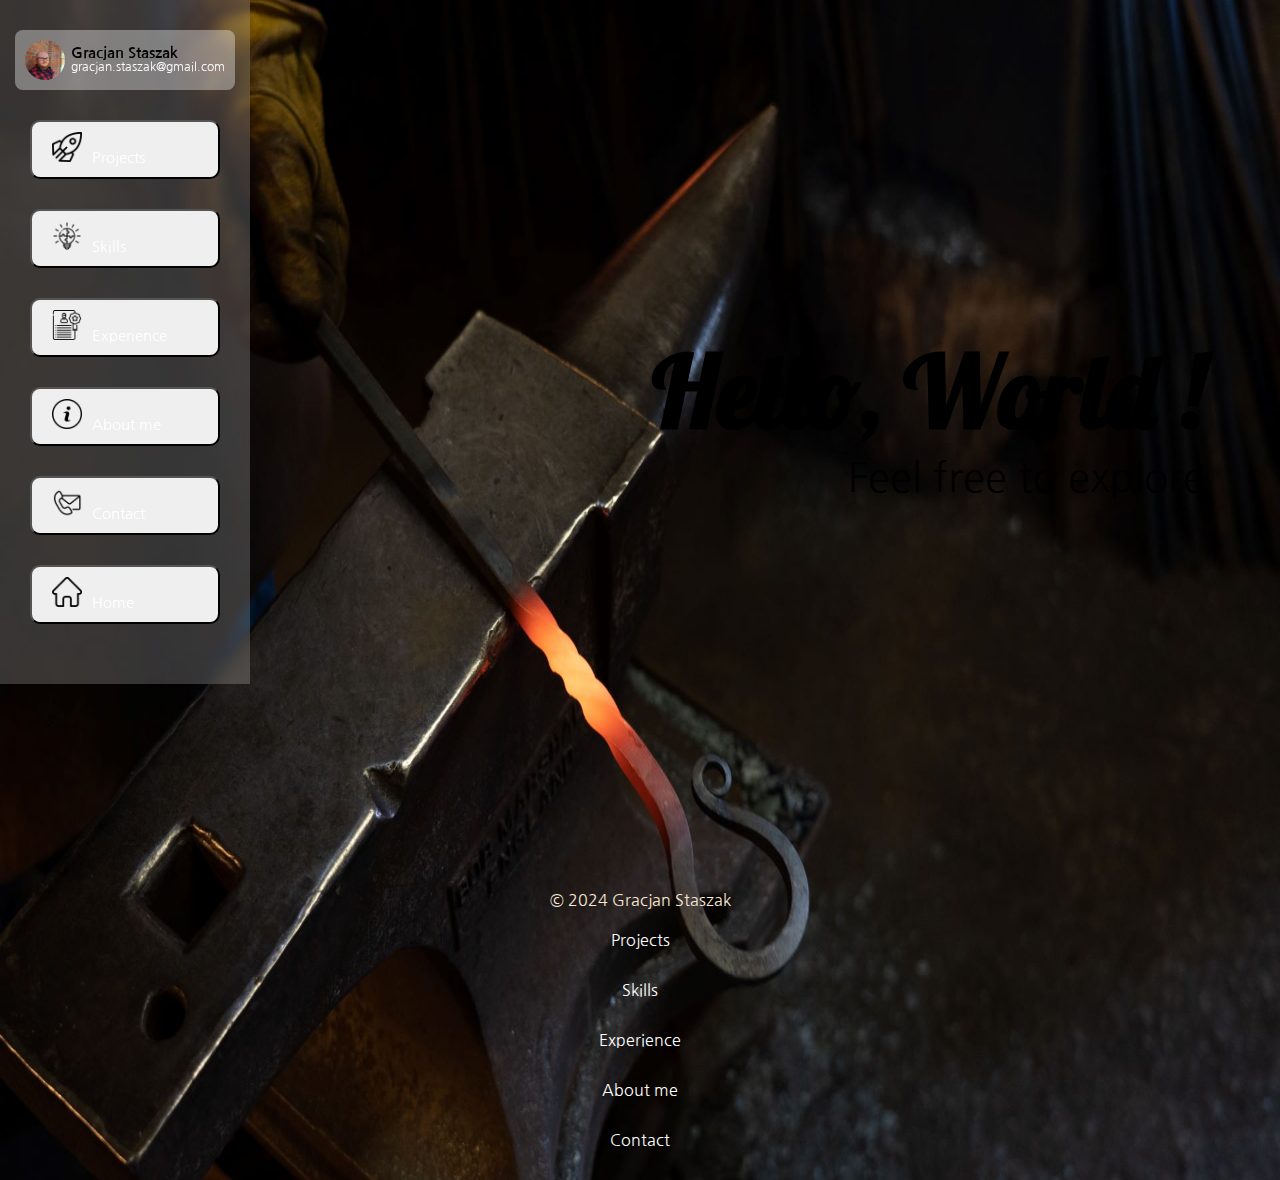
<file: index.html>
<!DOCTYPE html>
<html lang="en" data-bs-theme="dark">
<head>
    <meta charset="UTF-8" >
    <meta name="viewport" content="width=device-width, initial-scale=1.0">
    <link href="https://cdn.jsdelivr.net/npm/bootstrap@5.3.2/dist/css/bootstrap.min.css" rel="stylesheet" integrity="sha384-T3c6CoIi6uLrA9TneNEoa7RxnatzjcDSCmG1MXxSR1GAsXEV/Dwwykc2MPK8M2HN" crossorigin="anonymous">
    <link rel="stylesheet" href="./styling/style.css">
    <link rel="preconnect" href="https://fonts.googleapis.com">
    <link rel="preconnect" href="https://fonts.gstatic.com" crossorigin>
    <link href="https://fonts.googleapis.com/css2?family=Lobster&display=swap" rel="stylesheet">
    <link rel="preconnect" href="https://fonts.googleapis.com">
    <link rel="preconnect" href="https://fonts.gstatic.com" crossorigin>
    <link href="https://fonts.googleapis.com/css2?family=Nanum+Gothic&display=swap" rel="stylesheet">
    <title>GS Webpage</title>
    <style>
      body{
        background-image: url(./images/forge.jpg);
        background-size: 100% 120%;
        height:100vh;
        background-repeat: no-repeat;
      }
      .welcomecontainer{
        display: flex;
        flex-direction: column;
        height: 70vh;
        justify-content: center;
        align-items: flex-end;
        padding: 75px;
        margin-top: 100px;
        font-size: 40px;
      }
      h1{
        font-size: 100px;
      }
      .btn {
      display: flex;
      align-items:center;
      justify-content: left;
      padding:0 20px;
      width: 200px;
      color: white;
      cursor: pointer;
      font-size: 15px;
      border-radius: 10px;
      transition-duration: 0.4s;
    }
    .btn:hover {
      background-color: rgba(255, 255, 255, 0.2);
      
    }
    .btn p{
      margin-top: 15px;
      
    }
    .btn img{
      margin-top: 10px;
      display: flex;
      align-items:flex-start;
      justify-content:flex-end;
    }
    @media (max-width: 600px) {
      body{
        background-image: url(./images/forge.jpg);
        background-size: 100% 100%;
        height:100vh;
        background-repeat: no-repeat;
      }
      h1{
        font-size: 70px;
      }
      p{
        font-size: 25px;
      }
      .welcomecontainer{
        display: flex;
        justify-content: flex-start;
        align-items: center;
        padding-right: 0;
        height: 10vh;
      }
      footer{
        font-size:14px;
      }
      footer p{
        font-size: 20px;
      }
      .side-nav{
        width: 50px;
      }
      .user{
        display: flex;
        width: fit-content;
        align-items: center;
        justify-content: center;
      }
      .user-img{
        display: flex;
        align-items: flex-start;
        justify-content: flex-start;
        margin-left: -10px;
        width: auto;
        pointer-events: none;
      }
      .side-nav img{
        display: flex;
        align-items: center;
        justify-content: center;
        pointer-events: none;
        margin-left: -8px;
      }
      .side-nav:hover p{
        font-size: 13px;
      }
    }
    </style>
</head>
<body>
  <div class="welcomecontainer">
    <h1>Hello, World !</h1>
    <p>Feel free to explore</p>
  </div>
  
  <secion>
    <div class="header">
      <div class="side-nav">
          <div class="user">
            <a href="./subpages/About me.html"><img src="./images/my photo.jpg" height="40" class="user-img"></a>
            <div>
              <h2>Gracjan Staszak</h2>
              <a href="mailto:gracjan.staszak@gmail.com"><p>gracjan.staszak@gmail.com</p></a>
            </div>
          </div>
          <div class="ul">
            <ul>
              <li><button class="btn"><a href="./subpages/Projects.html"><img src="./images/icons/project.png"></a><a href="./subpages/Projects.html"><p>Projects</p></button></a></li>
              <li><button class="btn"><a href="./subpages/Skills.html"><img src="./images/icons/skills.png"></a><a href="./subpages/Skills.html"><p>Skills</p></button></a></li>
              <li><button class="btn"><a href="./subpages/Experience.html"><img src="./images/icons/experience.png"></a><a href="./subpages/Experience.html"><p>Experience</p></button></a></li>
              <li><button class="btn"><a href="./subpages/About me.html"><img src="./images/icons/info.png"></a><a href="./subpages/About me.html"><p>About me</p></button></a></li>
              <li><button class="btn"><a href="./subpages/Contact.html"><img src="./images/icons/contact-mail.png"></a><a href="./subpages/Contact.html"><p>Contact</p></button></a></li>
            </ul>
            <ul>
              <li><button class="btn"><a href="./index.html"><img src="./images/icons/home.png"></a><a href="./index.html"><p>Home</p></button></a></li>
            </ul>
          </div>
      </div>
    </div>
  </secion>
  
  <section>
    <footer class="py-3 my-4">
      <ul class="nav justify-content-center border-bottom pb-3 mb-3">
        <li class="nav-item"><a href="./subpages/Projects.html" class="nav-link px-2 text-body-secondary">Projects</a></li>
        <li class="nav-item"><a href="./subpages/Skills.html" class="nav-link px-2 text-body-secondary">Skills</a></li>
        <li class="nav-item"><a href="./subpages/Experience.html" class="nav-link px-2 text-body-secondary">Experience</a></li>
        <li class="nav-item"><a href="./subpages/About me.html" class="nav-link px-2 text-body-secondary">About me</a></li>
        <li class="nav-item"><a href="./subpages/Contact.html" class="nav-link px-2 text-body-secondary">Contact</a></li>
      </ul>
      <p class="text-center text-body-secondary">© 2024 Gracjan Staszak</p>
    </footer>
  </section>
   
<script src="https://cdn.jsdelivr.net/npm/bootstrap@5.3.2/dist/js/bootstrap.bundle.min.js" integrity="sha384-C6RzsynM9kWDrMNeT87bh95OGNyZPhcTNXj1NW7RuBCsyN/o0jlpcV8Qyq46cDfL" crossorigin="anonymous"></script>
</body>
</html>
</file>
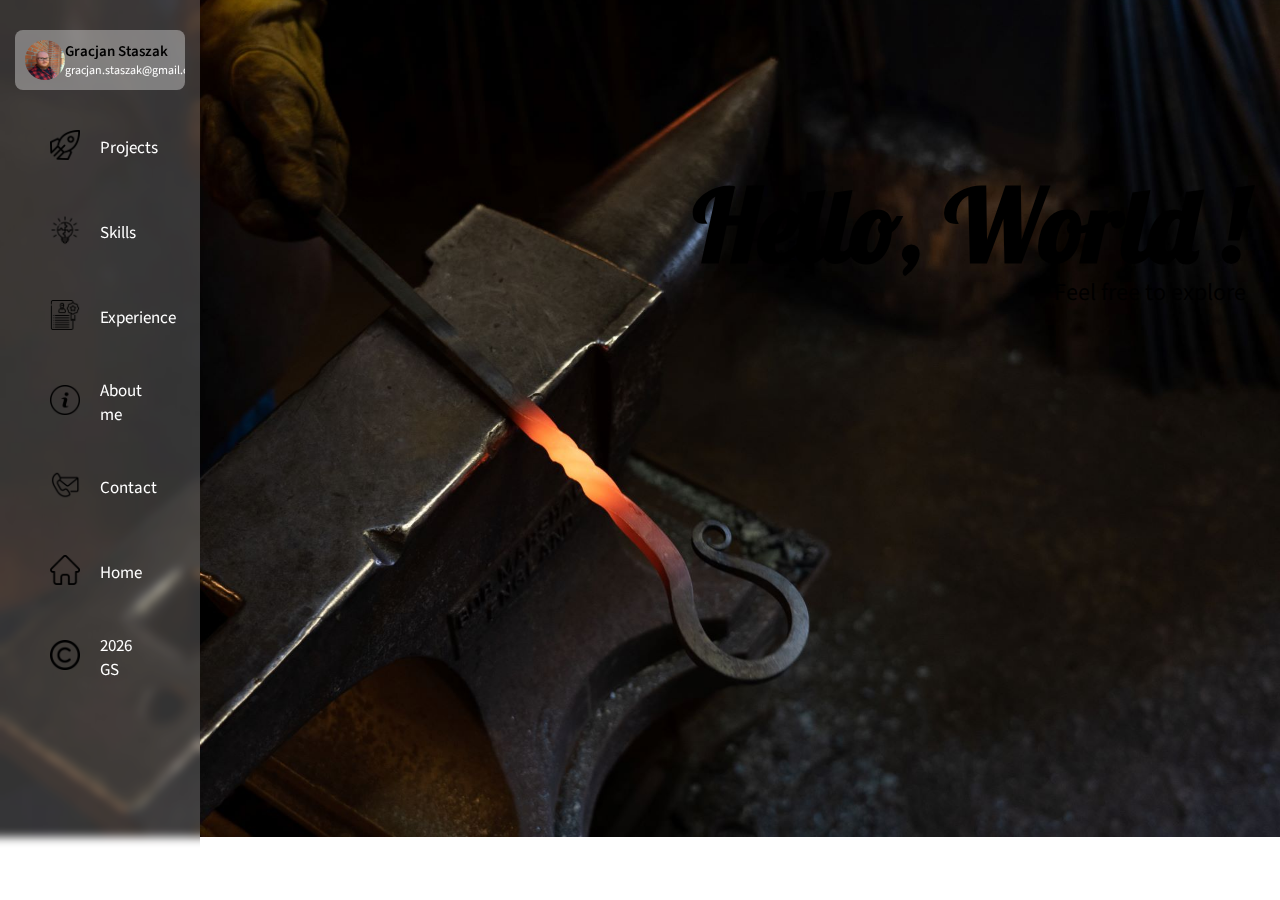
<file: website portfolio/index.html>
<!DOCTYPE html>
<html lang="en" data-bs-theme="dark">
<head>
    <meta charset="UTF-8" >
    <meta name="viewport" content="width=device-width, initial-scale=1.0">
    <link href="https://cdn.jsdelivr.net/npm/bootstrap@5.3.2/dist/css/bootstrap.min.css" rel="stylesheet" integrity="sha384-T3c6CoIi6uLrA9TneNEoa7RxnatzjcDSCmG1MXxSR1GAsXEV/Dwwykc2MPK8M2HN" crossorigin="anonymous">
    <link rel="stylesheet" href="./styling/style.css">
    <link rel="preconnect" href="https://fonts.googleapis.com">
    <link rel="preconnect" href="https://fonts.gstatic.com" crossorigin>
    <link href="https://fonts.googleapis.com/css2?family=Lobster&display=swap" rel="stylesheet">
    <link rel="preconnect" href="https://fonts.googleapis.com">
    <link rel="preconnect" href="https://fonts.gstatic.com" crossorigin>
    <link href="https://fonts.googleapis.com/css2?family=Nanum+Gothic&display=swap" rel="stylesheet">
    <link href="https://fonts.googleapis.com/css2?family=Source+Sans+3:ital,wght@0,200..900;1,200..900&display=swap" rel="stylesheet">
    <title>GS Webpage</title>
    <style>
      body{
          background-image: url(./images/forge.jpg);
          background-size: cover;
          background-position: center;
          min-height: 80vh;
          background-repeat: no-repeat;
        }
      
      .welcomecontainer{
        display: flex;
        flex-direction: column;
        justify-content: flex-end;
        align-items: flex-end;
        padding: 75px 24px 75px 75px;
        margin-left: var(--content-offset);
        margin-top: 100px;
        width: calc(100% - var(--content-offset) - 10px);
        max-width: auto;
        text-align: right;
      }
      .welcomecontainer h1{
        font-size: 100px;
        margin: 0;
        line-height: 1;
      }
      .welcomecontainer p{
        margin: 0;
        font-size: 24px;
      }
      .btn {
      display: flex;
      align-items:center;
      justify-content: left;
      padding:0 20px;
      width: 200px;
      color: white;
      cursor: pointer;
      font-size: 15px;
      border-radius: 10px;
      transition-duration: 0.4s;
    }
    .btn:hover {
      background-color: rgba(255, 255, 255, 0.2);
      
    }
    .btn p{
      margin-top: 15px;
      
    }
    .btn img{
      margin-top: 10px;
      display: flex;
      align-items:flex-start;
      justify-content:flex-end;
    }

    @media (max-width: 600px) {
      body{
        background-image: url(./images/forge.jpg);
        background-size: cover;
        background-position: center;
        height:100vh;
        background-repeat: no-repeat;
      }
      h1{
        font-size: 70px;
      }
      p{
        font-size: 25px;
      }
      .welcomecontainer{
        display: flex;
        justify-content: flex-end;
        align-items: center;
        padding-right: 0;
        height: auto;
        padding: 16px;
      }

      .side-nav{
        width: 50px;
      }
      .user{
        display: flex;
        width: fit-content;
        align-items: center;
        justify-content: center;
      }
      .user-img{
        display: flex;
        align-items: flex-start;
        justify-content: flex-start;
        margin-left: 0;
        width: auto;
        pointer-events: none;
      }
      .side-nav img{
        display: flex;
        align-items: center;
        justify-content: center;
        pointer-events: none;
        margin-left: 0;
      }
      .side-nav:hover p{
        font-size: 13px;
      }
    }
    
    </style>
</head>
<body>
  <div class="welcomecontainer">
    <h1>Hello, World !</h1>
    <p>Feel free to explore</p>
  </div>
  
  <secion>
    <div class="header">
      <div class="side-nav">
          <div class="user">
            <a href="./subpages/About me.html"><img src="./images/my photo.jpg" height="40" class="user-img"></a>
            <div>
              <h2>Gracjan Staszak</h2>
              <a href="mailto:gracjan.staszak@gmail.com"><p>gracjan.staszak@gmail.com</p></a>
            </div>
          </div>
          <div class="ul">
            <ul>
              <li><a class="btn" href="./subpages/Projects.html"><img src="./images/icons/project.png" alt="Projects"><span>Projects</span></a></li>
              <li><a class="btn" href="./subpages/Skills.html"><img src="./images/icons/skills.png" alt="Skills"><span>Skills</span></a></li>
              <li><a class="btn" href="./subpages/Experience.html"><img src="./images/icons/experience.png" alt="Experience"><span>Experience</span></a></li>
              <li><a class="btn" href="./subpages/About me.html"><img src="./images/icons/info.png" alt="About me"><span>About me</span></a></li>
              <li><a class="btn" href="./subpages/Contact.html"><img src="./images/icons/contact-mail.png" alt="Contact"><span>Contact</span></a></li>
            </ul>
            <ul>
              <li><a class="btn" href="./index.html"><img src="./images/icons/home.png" alt="Home"><span>Home</span></a></li>
              <li><a class="btn" href="#"><img src="./images/icons/copyright.png" alt="Copy"><span>2026 GS</span></a></li>
            </ul>
          </div>
      </div>
    </div>
  </secion>
  <!--
<section>
    <footer class="py-3 my-4">
      <ul class="footer-nav nav justify-content-center border-bottom pb-0 mb-3">
        <li class="nav-item"><a href="./subpages/Projects.html" class="nav-link px-2 text-body-secondary">Projects</a></li>
        <li class="nav-item"><a href="./subpages/Skills.html" class="nav-link px-2 text-body-secondary">Skills</a></li>
        <li class="nav-item"><a href="./subpages/Experience.html" class="nav-link px-2 text-body-secondary">Experience</a></li>
        <li class="nav-item"><a href="./subpages/About me.html" class="nav-link px-2 text-body-secondary">About me</a></li>
        <li class="nav-item"><a href="./subpages/Contact.html" class="nav-link px-2 text-body-secondary">Contact</a></li>
      </ul>
      <div class="footer-right">
        <p class="footer-copyright text-right text-body-secondary">© 2026 Gracjan Staszak</p>
      </div>
    </footer>
  </section>
-->
<script src="https://cdn.jsdelivr.net/npm/bootstrap@5.3.2/dist/js/bootstrap.bundle.min.js" integrity="sha384-C6RzsynM9kWDrMNeT87bh95OGNyZPhcTNXj1NW7RuBCsyN/o0jlpcV8Qyq46cDfL" crossorigin="anonymous"></script>
</body>
</html>
</file>
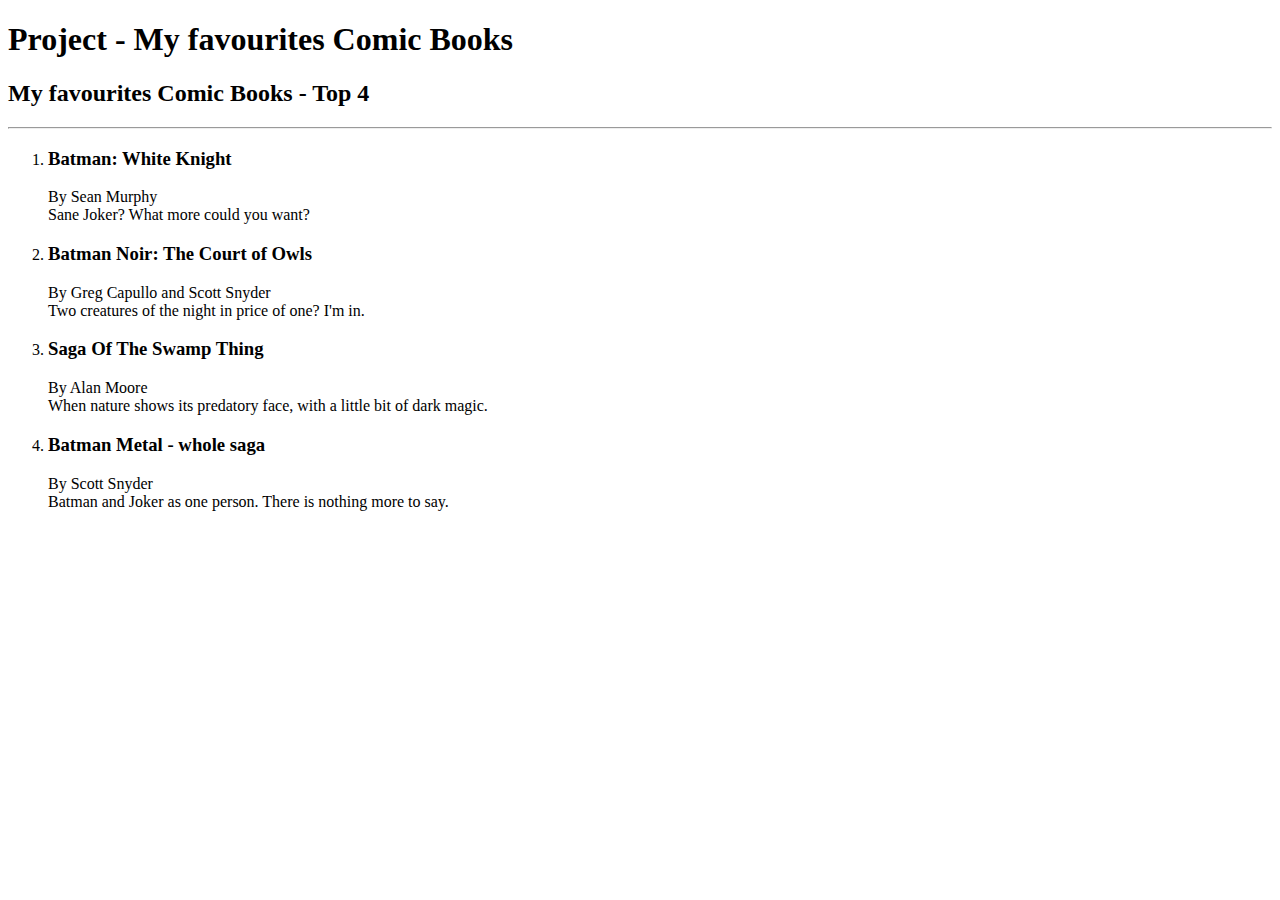
<file: projects/Comic Books ranking.html>
<!DOCTYPE html>
<html lang="en">
<head>
    <meta charset="UTF-8">
    <meta name="viewport" content="width=device-width, initial-scale=1.0">
    <title>Comic Books</title>
</head>
<body>
    <h1>Project - My favourites Comic Books</h1>
    <h2>My favourites Comic Books - Top 4</h2>
    <hr />
    <ol>
        <li>
            <h3>Batman: White Knight</h3>
            By Sean Murphy <br />
            Sane Joker? What more could you want?
        </li>
        <li>
            <h3>Batman Noir: The Court of Owls</h3>
            By Greg Capullo and Scott Snyder <br />
            Two creatures of the night in price of one? I'm in.
        </li>
        <li>
            <h3>Saga Of The Swamp Thing</h3>
            By Alan Moore <br />
            When nature shows its predatory face, with a little bit of dark magic.
        </li>
        <li>
            <h3>Batman Metal - whole saga</h3>
            By Scott Snyder <br />
            Batman and Joker as one person. There is nothing more to say.
        </li>
    </ol>
</body>
</html>
</file>
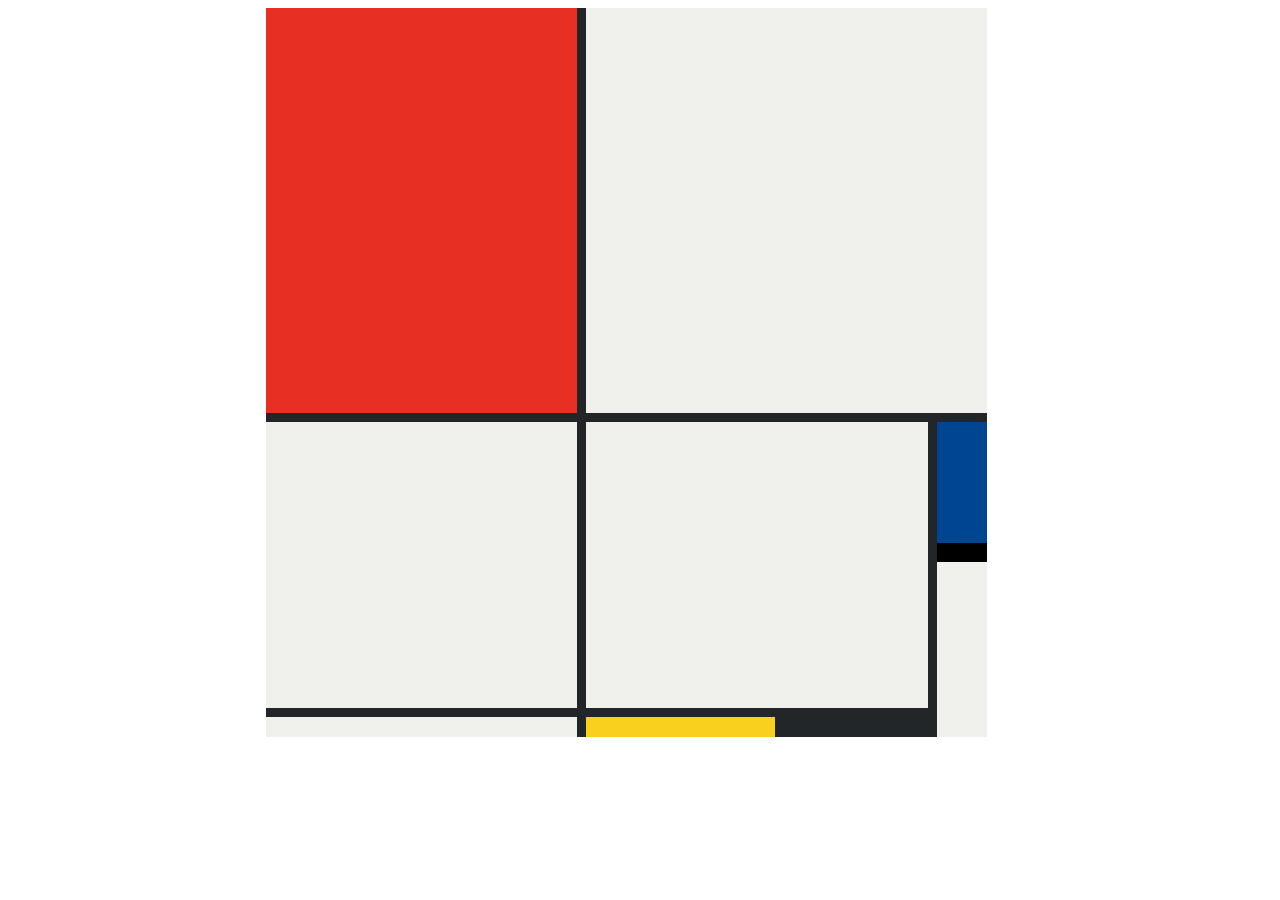
<file: projects/Mondrian.html>
<!DOCTYPE html>
<html lang="en">

<head>
  <meta charset="UTF-8">
  <meta name="viewport" content="width=device-width, initial-scale=1.0">
  <title>Mondrian Project</title>
  <style>
   .container{
      display: grid;
      justify-content: center;
      align-items: center;
   }
    .gridcontainer {
      display: grid;
      width: 748px;
      height: 748px;
      gap:unset;
      grid-template-rows: 414px 140px 155px 20px;
      grid-template-columns: 320px 198px 153px 50px;
   }
   .redbox{
      background-color: #E72F24;
      border-bottom: #232629 solid 9px;
      border-right: #232629 solid 9px;
   }
   .whitebox1{
      background-color: #F0F1EC;
      grid-area: 1 / 2 / 2 / 5;
      border-bottom: #232629 solid 9px;
   }
   .whitebox2{
      background-color: #F0F1EC;
      grid-area: 2 / 1 / 4 / 2;
      border-bottom: #232629 solid 9px;
      border-right: #232629 solid 9px;
   }
   .whitebox3{
      background-color: #F0F1EC;
      grid-area: 2 / 2 / 4 / 4;
      border-right: #232629 solid 9px;
      border-bottom: #232629 solid 9px;
   }
   .whitebox4{
      background-color: #F0F1EC;
      border-right: #232629 solid 9px;
   }
   .whitebox5{
      background-color: #F0F1EC;
      grid-area: 3 / 4 / 5 / 5;
   }
   .bluebox{
      background-color: #004592;
      border-bottom: 19px solid black;
   }
   .blackbox{
      background-color: #232629 ;
   }
   .yellowbox{
      background-color: #F9D01E;
      border-right: #232629 solid 9px;
   }
  </style>
</head>

<body>
  <div class="container">
    <div class="gridcontainer">
      <div class="redbox"></div>
      <div class="whitebox1"></div>
      <div class="whitebox2"></div>
      <div class="whitebox3"></div>
      <div class="bluebox"></div>
      <div class="whitebox4"></div>
      <div class="whitebox5"></div>
      <div class="yellowbox"></div>
      <div class="blackbox"></div>
    </div>
  </div>
</body>

</html>
</file>
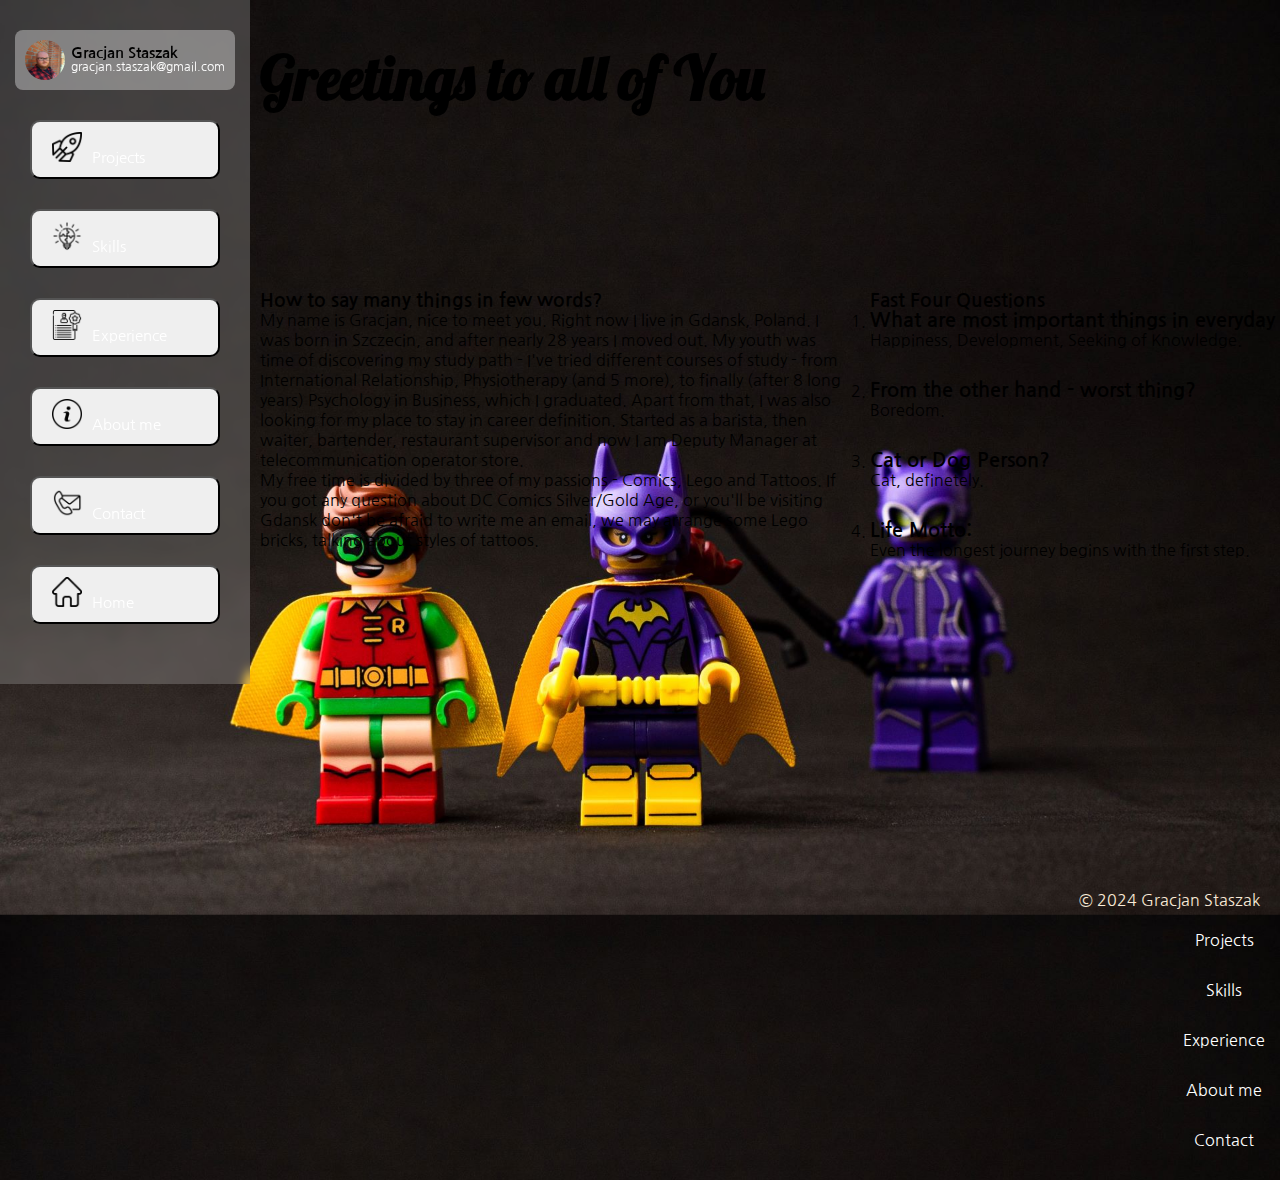
<file: subpages/About me.html>
<!DOCTYPE html>
<html lang="en" data-bs-theme="dark">
<head>
    <meta charset="UTF-8" >
    <meta name="viewport" content="width=device-width, initial-scale=1.0">
    <link href="https://cdn.jsdelivr.net/npm/bootstrap@5.3.2/dist/css/bootstrap.min.css" rel="stylesheet" integrity="sha384-T3c6CoIi6uLrA9TneNEoa7RxnatzjcDSCmG1MXxSR1GAsXEV/Dwwykc2MPK8M2HN" crossorigin="anonymous">
    <link rel="stylesheet" href="../styling/style.css">
    <link rel="preconnect" href="https://fonts.googleapis.com">
    <link rel="preconnect" href="https://fonts.gstatic.com" crossorigin>
    <link href="https://fonts.googleapis.com/css2?family=Nanum+Gothic&display=swap" rel="stylesheet">
    <link rel="preconnect" href="https://fonts.googleapis.com">
    <link rel="preconnect" href="https://fonts.gstatic.com" crossorigin>
    <link href="https://fonts.googleapis.com/css2?family=Lobster&display=swap" rel="stylesheet">
    <title>About me</title>
    <style>
      .abcontainer > h2{
        display: grid;
        grid-column: span 2;
        font-size: 60px;
        font-family: 'Lobster', sans-serif;
      }
      .abcontainer{
        display: grid;
        gap: 20px;
        padding: 40px;
        grid-template-columns: 1fr 1fr;
        grid-template-rows: 1fr 1fr;
        font-family: 'Lobster', sans-serif;
        height: 70vh;
      }
      .flcontainer{
        display: flex;
        flex-wrap: wrap;
        justify-content: center;
        align-items: center;
        width: 100%;
        margin-left: 220px;
      }
      h4{
        font-size: 20px;
      }
      ol li{
        margin-bottom: 30px;
      }
      body{
        background-image: url(../images/backgroudleg.jpg);
        width:100%;
        height:70vh;
        object-fit: cover;
        object-position: bottom;
        background-size: 100% auto;
        overflow-x: hidden;
      }
      footer{
        display: flex;
        justify-content: flex-end;
        margin-right: 10px;
      }
      footer p{
        margin-right: 20px;
      }
      .btn {
      display: flex;
      align-items:center;
      justify-content: left;
      padding:0 20px;
      width: 200px;
      color: white;
      cursor: pointer;
      font-size: 15px;
      border-radius: 10px;
      transition-duration: 0.4s;
    }
    .btn:hover {
      background-color: rgba(255, 255, 255, 0.2);
      
    }
    .btn p{
      margin-top: 15px;
      
    }
    .btn img{
      margin-top: 10px;
      display: flex;
      align-items:flex-start;
      justify-content:flex-end;
    }
    </style>
</head>
<body>
  <div class="flcontainer">
    <div class="abcontainer">
      <h2>Greetings to all of You</h2>
      <div class="firstpart">
        <h3>How to say many things in few words?</h3>
        <p>
          My name is Gracjan, nice to meet you. Right now I live in Gdansk, Poland. I was born in Szczecin, and after nearly 28 years I moved out.
          My youth was time of discovering my study path - I've tried different courses of study - from International Relationship, Physiotherapy (and 5 more), 
          to finally (after 8 long years) Psychology in Business, which I graduated. 
          Apart from that, I was also looking for my place to stay in career definition. Started as a barista, then waiter, bartender,
          restaurant supervisor and now I am Deputy Manager at telecommunication operator store.
        </p>
        <p>
          My free time is divided by three of my passions - Comics, Lego and Tattoos. 
          If you got any question about DC Comics Silver/Gold Age, or you'll be visiting Gdansk don't be afraid to write me an email,
          we may arrange some Lego bricks, talking about styles of tattoos. <br/>
        </p>
      </div>
      <div clas="secondpart">
        <h3>Fast Four Questions</h3>
        <ol>
          <li>
            <h4>What are most important things in everyday living?</h4>
            Happiness, Development, Seeking of Knowledge.
          </li>
          <li>
            <h4>From the other hand - worst thing?</h4>
            Boredom.
          </li>
          <li>
            <h4>Cat or Dog Person?</h4>
            Cat, definetely.
          </li>
          <li>
            <h4>Life Motto:</h4>
            Even the longest journey begins with the first step.
          </li>
        </ol>
        </div>
    </div>
  </div>
  
  <secion>
    <div class="header">
      <div class="side-nav">
          <div class="user">
            <a href="./About me.html"><img src="../images/my photo.jpg" height="40" class="user-img"></a>
            <div>
              <h2>Gracjan Staszak</h2>
              <a href="mailto:gracjan.staszak@gmail.com"><p>gracjan.staszak@gmail.com</p></a>
            </div>
          </div>
          <div class="ul">
            <ul>
              <li><button class="btn"><a href="./Projects.html"><img src="../images/icons/project.png"></a><a href="./Projects.html"><p>Projects</p></button></a></li>
              <li><button class="btn"><a href="./Skills.html"><img src="../images/icons/skills.png"></a><a href="./Skills.html"><p>Skills</p></button></a></li>
              <li><button class="btn"><a href="./Experience.html"><img src="../images/icons/experience.png"></a><a href="./Experience.html"><p>Experience</p></button></a></li>
              <li><button class="btn"><a href="./About me.html"><img src="../images/icons/info.png"></a><a href="./About me.html"><p>About me</p></button></a></li>
              <li><button class="btn"><a href="./Contact.html"><img src="../images/icons/contact-mail.png"></a><a href="./Contact.html"><p>Contact</p></button></a></li>
            </ul>
            <ul>
              <li><button class="btn"><a href="../index.html"><img src="../images/icons/home.png"></a><a href="../index.html"><p>Home</p></button></a></li>
            </ul>
          </div>
      </div>
    </div>
  </secion>
  
  <section>
    <footer class="py-3 my-4">
      <ul class="nav justify-content-center border-bottom pb-3 mb-3">
        <li class="nav-item"><a href="../subpages/Projects.html" class="nav-link px-2 text-body-secondary">Projects</a></li>
        <li class="nav-item"><a href="../subpages/Skills.html" class="nav-link px-2 text-body-secondary">Skills</a></li>
        <li class="nav-item"><a href="../subpages/Experience.html" class="nav-link px-2 text-body-secondary">Experience</a></li>
        <li class="nav-item"><a href="../subpages/About me.html" class="nav-link px-2 text-body-secondary">About me</a></li>
        <li class="nav-item"><a href="../subpages/Contact.html" class="nav-link px-2 text-body-secondary">Contact</a></li>
      </ul>
      <p class="text-center text-body-secondary">© 2024 Gracjan Staszak</p>
    </footer>
  </section>
   
<script src="https://cdn.jsdelivr.net/npm/bootstrap@5.3.2/dist/js/bootstrap.bundle.min.js" integrity="sha384-C6RzsynM9kWDrMNeT87bh95OGNyZPhcTNXj1NW7RuBCsyN/o0jlpcV8Qyq46cDfL" crossorigin="anonymous"></script>
</body>
</html>
</file>
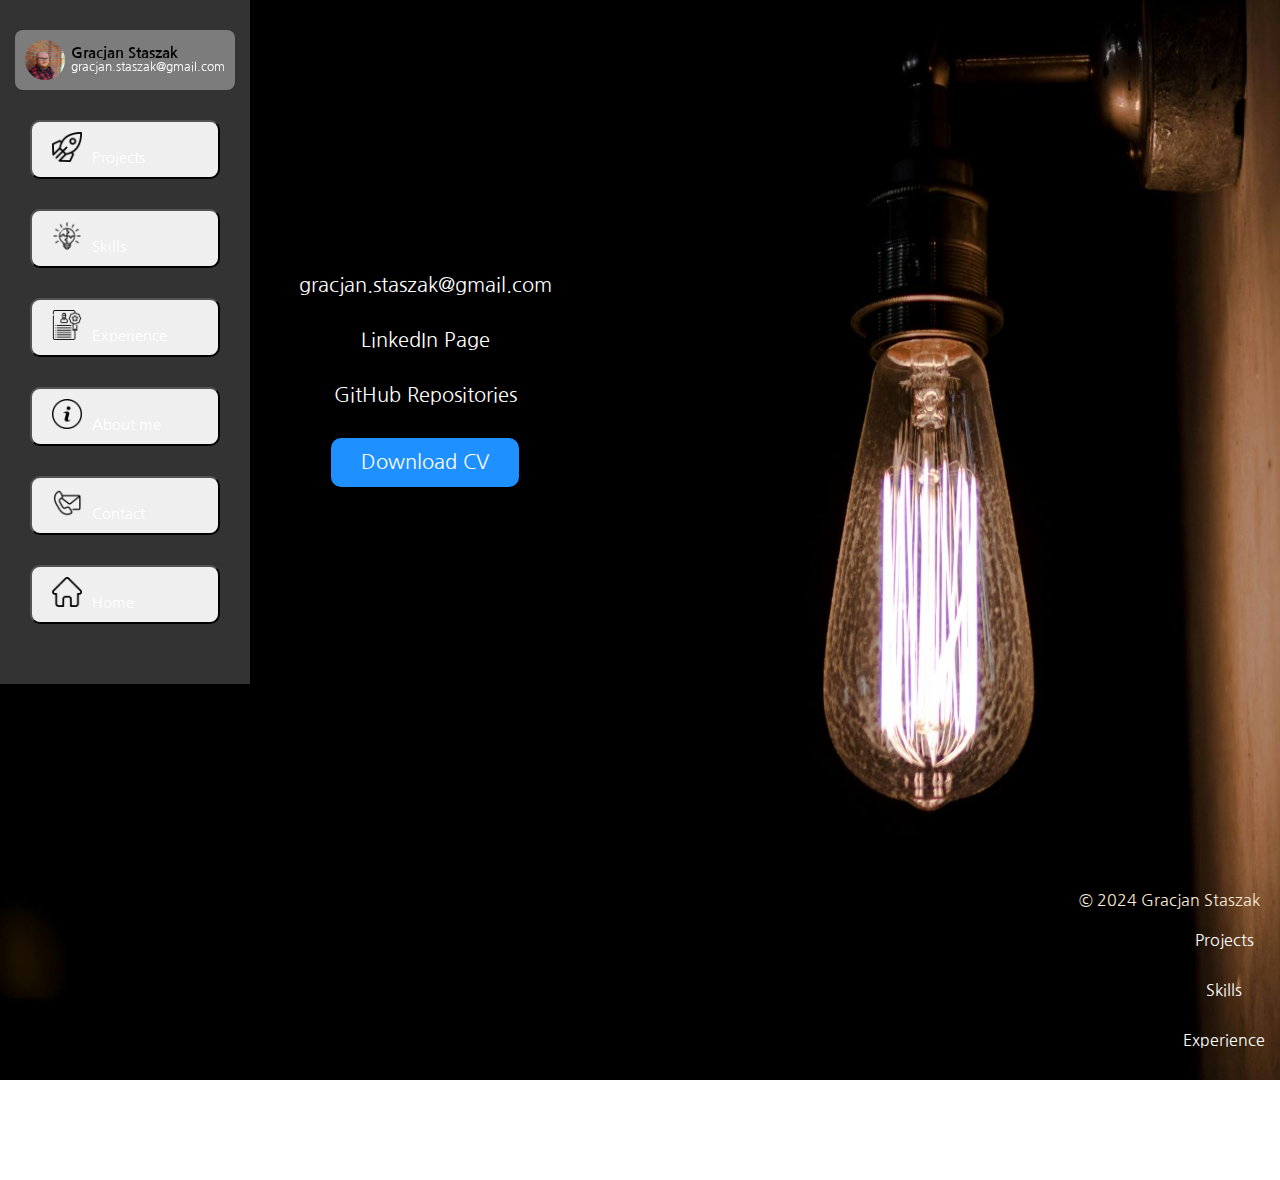
<file: subpages/Contact.html>
<!DOCTYPE html>
<html lang="en" data-bs-theme="dark">
<head>
  <meta charset="UTF-8" >
  <meta name="viewport" content="width=device-width, initial-scale=1.0">
  <link href="https://cdn.jsdelivr.net/npm/bootstrap@5.3.2/dist/css/bootstrap.min.css" rel="stylesheet" integrity="sha384-T3c6CoIi6uLrA9TneNEoa7RxnatzjcDSCmG1MXxSR1GAsXEV/Dwwykc2MPK8M2HN" crossorigin="anonymous">
  <link rel="stylesheet" href="../styling/style.css">
  <link rel="preconnect" href="https://fonts.googleapis.com">
  <link rel="preconnect" href="https://fonts.gstatic.com" crossorigin>
  <link href="https://fonts.googleapis.com/css2?family=Nanum+Gothic&display=swap" rel="stylesheet">
  <link rel="preconnect" href="https://fonts.googleapis.com">
  <link rel="preconnect" href="https://fonts.gstatic.com" crossorigin>
  <link href="https://fonts.googleapis.com/css2?family=Lobster&display=swap" rel="stylesheet">
  <link rel="stylesheet" href="https://cdnjs.cloudflare.com/ajax/libs/font-awesome/4.7.0/css/font-awesome.min.css">
  <title>Contact</title>
  <style>
    .contactcontainer{
      display: flex;
      height: 70vh;
      justify-content: center;
      align-items: center;
      padding: 20px;
      flex-direction: column;
      width: 850px;
      font-size: 20px;
      font-family: 'Nanum Gothic', sans-serif;
    }
    body{
      background-image: url(../images/contact.img.jpg);
      background-size: 100% 120%;
        height:100vh;
        background-repeat: no-repeat;
    }
    .contactcontainer h2{
      font-family: 'Lobster', sans-serif;
      font-size: 60px;
    }
    footer{
        display: flex;
        justify-content: flex-end;
        margin-right: 10px;
    }
    footer p{
        margin-right: 20px;
    }
    .btn2 {
      background-color: DodgerBlue;
      border: none;
      color: white;
      padding: 12px 30px;
      cursor: pointer;
      font-size: 20px;
      border-radius: 10px;
    }
    .btn2:hover {
      background-color: green;
    }
    .btn {
      display: flex;
      align-items:center;
      justify-content: left;
      padding:0 20px;
      width: 200px;
      color: white;
      cursor: pointer;
      font-size: 15px;
      border-radius: 10px;
      transition-duration: 0.4s;
    }
    .btn:hover {
      background-color: rgba(255, 255, 255, 0.2);
      
    }
    .btn p{
      margin-top: 15px;
      
    }
    .btn img{
      margin-top: 10px;
      display: flex;
      align-items:flex-start;
      justify-content:flex-end;
    }
  </style>
</head>
<body>
  <div class="contactcontainer">
    <h2>Contact Me</h2>
    <ul>
      <li style="cursor: context-menu;">Phone number: +48 790671604</li>
      <li><a href="mailto:gracjan.staszak@gmail.com">gracjan.staszak@gmail.com</a></li>
      <li><a target="_blank" href="https://www.linkedin.com/in/gracjan-staszak/">LinkedIn Page</a></li>
      <li><a target="_blank" href="http://www.github.com/GracjanSt?tab=repositories">GitHub Repositories</a></li>
      <li><a href="../assets/Gracjan Staszak CV eng..pdf" download><button class="btn2"> Download CV</button></a></li>
    </ul>
  </div>
  
  <secion>
    <div class="header">
      <div class="side-nav">
          <div class="user">
            <a href="./About me.html"><img src="../images/my photo.jpg" height="40" class="user-img"></a>
            <div>
              <h2>Gracjan Staszak</h2>
              <a href="mailto:gracjan.staszak@gmail.com"><p>gracjan.staszak@gmail.com</p></a>
            </div>
          </div>
          <div class="ul">
            <ul>
              <li><button class="btn"><a href="./Projects.html"><img src="../images/icons/project.png"></a><a href="./Projects.html"><p>Projects</p></button></a></li>
              <li><button class="btn"><a href="./Skills.html"><img src="../images/icons/skills.png"></a><a href="./Skills.html"><p>Skills</p></button></a></li>
              <li><button class="btn"><a href="./Experience.html"><img src="../images/icons/experience.png"></a><a href="./Experience.html"><p>Experience</p></button></a></li>
              <li><button class="btn"><a href="./About me.html"><img src="../images/icons/info.png"></a><a href="./About me.html"><p>About me</p></button></a></li>
              <li><button class="btn"><a href="./Contact.html"><img src="../images/icons/contact-mail.png"></a><a href="./Contact.html"><p>Contact</p></button></a></li>
            </ul>
            <ul>
              <li><button class="btn"><a href="../index.html"><img src="../images/icons/home.png"></a><a href="../index.html"><p>Home</p></button></a></li>
            </ul>
          </div>
      </div>
    </div>
  </secion>
  
  <section>
    <footer class="py-3 my-4">
      <ul class="nav justify-content-center border-bottom pb-3 mb-3">
        <li class="nav-item"><a href="../subpages/Projects.html"  class="nav-link px-2 text-body-secondary">Projects</a></li>
        <li class="nav-item"><a href="../subpages/Skills.html" class="nav-link px-2 text-body-secondary">Skills</a></li>
        <li class="nav-item"><a href="../subpages/Experience.html" class="nav-link px-2 text-body-secondary">Experience</a></li>
        <li class="nav-item"><a href="../subpages/About me.html" class="nav-link px-2 text-body-secondary">About me</a></li>
        <li class="nav-item"><a href="../subpages/Contact.html" class="nav-link px-2 text-body-secondary">Contact</a></li>
      </ul>
      <p class="text-center text-body-secondary">© 2024 Gracjan Staszak</p>
    </footer>
  </section>
   
<script src="https://cdn.jsdelivr.net/npm/bootstrap@5.3.2/dist/js/bootstrap.bundle.min.js" integrity="sha384-C6RzsynM9kWDrMNeT87bh95OGNyZPhcTNXj1NW7RuBCsyN/o0jlpcV8Qyq46cDfL" crossorigin="anonymous"></script>
</body>
</html>
</file>
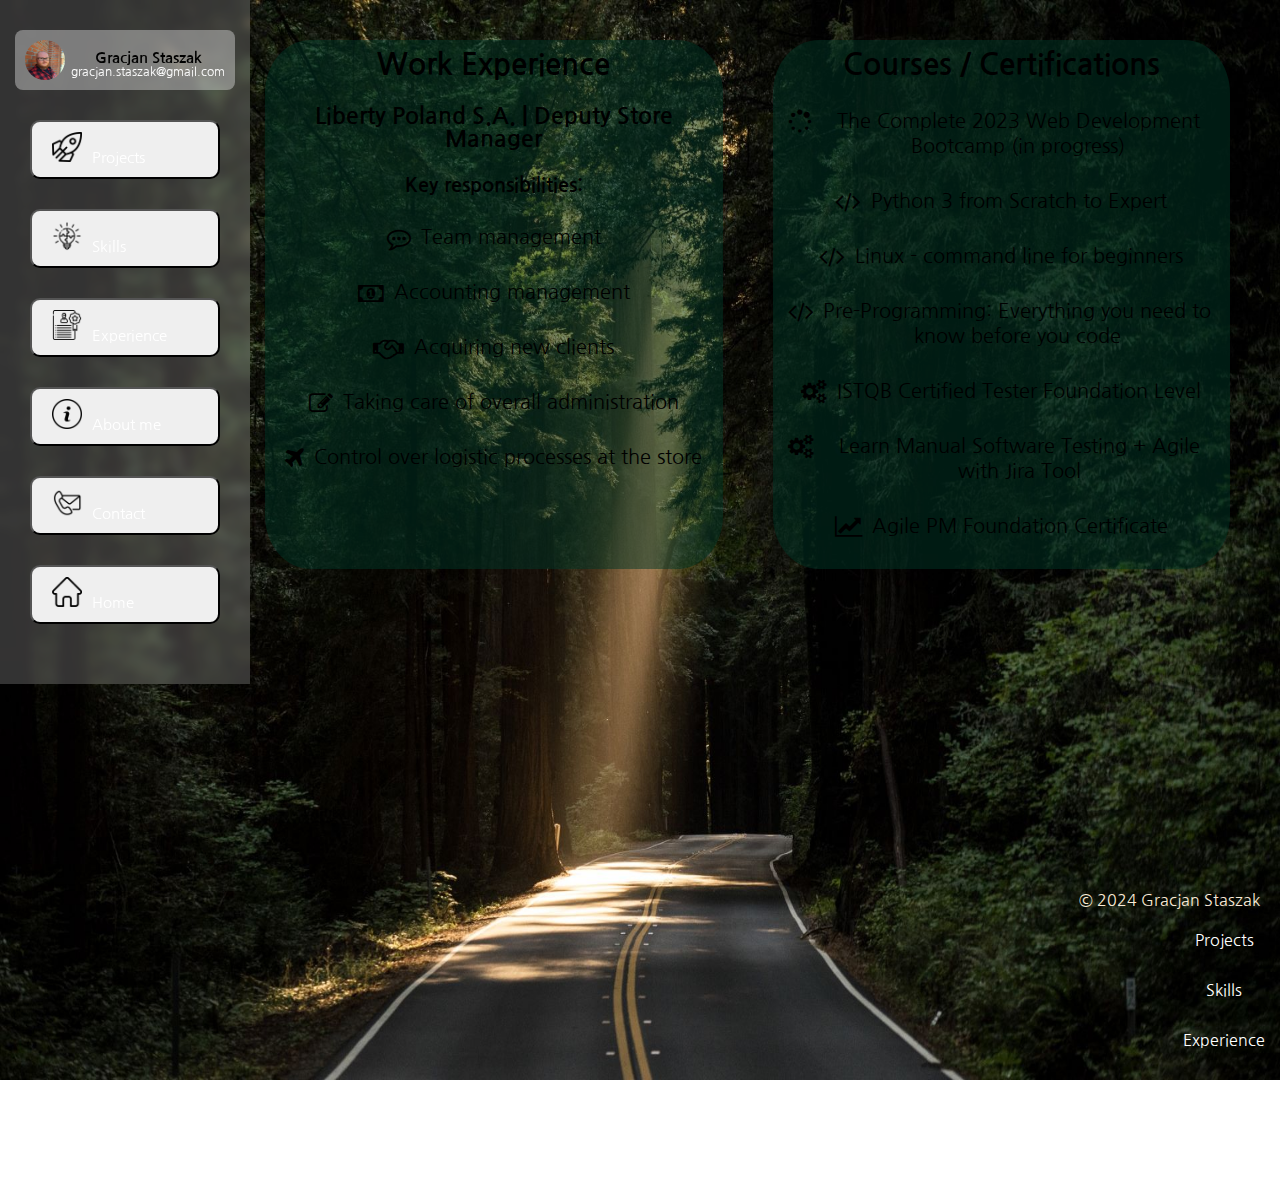
<file: subpages/Experience.html>
<!DOCTYPE html>
<html lang="en" data-bs-theme="dark">
<head>
    <meta charset="UTF-8" >
    <meta name="viewport" content="width=device-width, initial-scale=1.0">
    <link href="https://cdn.jsdelivr.net/npm/bootstrap@5.3.2/dist/css/bootstrap.min.css" rel="stylesheet" integrity="sha384-T3c6CoIi6uLrA9TneNEoa7RxnatzjcDSCmG1MXxSR1GAsXEV/Dwwykc2MPK8M2HN" crossorigin="anonymous">
    <link rel="stylesheet" href="../styling/style.css">
    <link rel="stylesheet" href="https://cdnjs.cloudflare.com/ajax/libs/font-awesome/4.7.0/css/font-awesome.min.css">
    <link rel="preconnect" href="https://fonts.googleapis.com">
    <link rel="preconnect" href="https://fonts.gstatic.com" crossorigin>
    <link href="https://fonts.googleapis.com/css2?family=Nanum+Gothic&display=swap" rel="stylesheet">
    <title>Experience</title>
  <style>
    body{
      background-image: url(../images/forest.jpg);
      background-size: 100% 120%;
        height:100vh;
        background-repeat: no-repeat;
    }
    .allexp{
      display: flex;
      flex-wrap: wrap;
      justify-content: center;
      align-items: center;
      font-family: 'Nanum Gothic', sans-serif;
    }
    .expcontainer{
      display: grid;
      gap: 50px;
      grid-template-columns: 1fr 1fr;
      grid-template-rows: 2fr 2fr; 
      height: 70vh;
      margin-top: 40px;
      margin-left: 265px;
      margin-right: 50px;
      text-align: center;
      width:fit-content;
      cursor: context-menu;
    }
    .work{
      background-color: #00362580;
      border-radius: 10%;
      font-weight: 400;
      font-size: 20px;
    }
    .courses{
      background-color: #00362580;
      border-radius: 10%;
      font-weight: 400;
      font-size: 20px;
      align-items: flex-start;
    }
    h2{
      margin-top: 10px;
      text-align: center;
    }
    span{
      padding-left: 10px;
    }
    .wlist li{
      cursor:context-menu
    }
    .courlist li{
      cursor:context-menu;
      align-items: flex-start;
    }
    footer{
        display: flex;
        justify-content: flex-end;
        margin-right: 10px;
    }
    footer p{
        margin-right: 20px;
    }
    .btn {
      display: flex;
      align-items:center;
      justify-content: left;
      padding:0 20px;
      width: 200px;
      color: white;
      cursor: pointer;
      font-size: 15px;
      border-radius: 10px;
      transition-duration: 0.4s;
    }
    .btn:hover {
      background-color: rgba(255, 255, 255, 0.2);
      
    }
    .btn p{
      margin-top: 15px;
      
    }
    .btn img{
      margin-top: 10px;
      display: flex;
      align-items:flex-start;
      justify-content:flex-end;
    }
  </style>
</head>
<body>
  <div class="allexp">
    <div class="expcontainer">
      <div class="work">
        <h2>Work Experience</h2> </br>
          <div class="wlist">
            <h3>Liberty Poland S.A. | Deputy Store Manager</h3> </br>
            <h4>Key responsibilities:</h4>
            <ul>
                <li><i class="fa fa-commenting-o" style="font-size:24px"><span></i>Team management</span></li>
                <li><i class="fa fa-money" style="font-size:24px"><span></i>Accounting management</span></li>
                <li><i class="fa fa-handshake-o" style="font-size:24px"><span></i>Acquiring new clients</span></li> 
                <li><i class="fa fa-pencil-square-o" style="font-size:24px"></i><span>Taking care of overall administration</span></li>
                <li><i class="fa fa-plane" style="font-size:24px"></i><span>Control over logistic processes at the store</span></li>
            </ul>
          </div>
        </div>  
      <div class="courses">
        <h2>Courses / Certifications</h2>
        <div class="courlist">
          <ul>
              <li><i class="fa fa-spinner fa-spin" style="font-size:24px"><span></i>The Complete 2023 Web Development Bootcamp (in progress)</span></li>
              <li><i class="fa fa-code" style="font-size:24px"></i><span>Python 3 from Scratch to Expert</span></li>
              <li><i class="fa fa-code" style="font-size:24px"></i><span>Linux - command line for beginners</span></li>
              <li><i class="fa fa-code" style="font-size:24px"></i><span style="padding-left: 6px">Pre-Programming: Everything you need to know before you code</span></li>
              <li><i class="fa fa-cogs" style="font-size:24px"><span></i>ISTQB Certified Tester Foundation Level</span></li>
              <li><i class="fa fa-cogs" style="font-size:24px"><span></i>Learn Manual Software Testing + Agile with Jira Tool</span></li>
              <li><i class="fa fa-line-chart" style="font-size:24px"><span></i>Agile PM Foundation Certificate</span></li>
          </ul>
        </div>
      </div>
    </div>
  </div>
  
  <secion>
    <div class="header">
      <div class="side-nav">
          <div class="user">
            <a href="./About me.html"><img src="../images/my photo.jpg" height="40" class="user-img"></a>
            <div>
              <h2>Gracjan Staszak</h2>
              <a href="mailto:gracjan.staszak@gmail.com"><p>gracjan.staszak@gmail.com</p></a>
            </div>
          </div>
          <div class="ul">
            <ul>
              <li><button class="btn"><a href="./Projects.html"><img src="../images/icons/project.png"></a><a href="./Projects.html"><p>Projects</p></button></a></li>
              <li><button class="btn"><a href="./Skills.html"><img src="../images/icons/skills.png"></a><a href="./Skills.html"><p>Skills</p></button></a></li>
              <li><button class="btn"><a href="./Experience.html"><img src="../images/icons/experience.png"></a><a href="./Experience.html"><p>Experience</p></button></a></li>
              <li><button class="btn"><a href="./About me.html"><img src="../images/icons/info.png"></a><a href="./About me.html"><p>About me</p></button></a></li>
              <li><button class="btn"><a href="./Contact.html"><img src="../images/icons/contact-mail.png"></a><a href="./Contact.html"><p>Contact</p></button></a></li>
            </ul>
            <ul>
              <li><button class="btn"><a href="../index.html"><img src="../images/icons/home.png"></a><a href="../index.html"><p>Home</p></button></a></li>
            </ul>
          </div>
      </div>
    </div>
  </secion>
  
  <section>
    <footer class="py-3 my-4">
      <ul class="nav justify-content-center border-bottom pb-3 mb-3">
        <li class="nav-item"><a href="../subpages/Projects.html" class="nav-link px-2 text-body-secondary">Projects</a></li>
        <li class="nav-item"><a href="../subpages/Skills.html" class="nav-link px-2 text-body-secondary">Skills</a></li>
        <li class="nav-item"><a href="../subpages/Experience.html" class="nav-link px-2 text-body-secondary">Experience</a></li>
        <li class="nav-item"><a href="../subpages/About me.html" class="nav-link px-2 text-body-secondary">About me</a></li>
        <li class="nav-item"><a href="../subpages/Contact.html" class="nav-link px-2 text-body-secondary">Contact</a></li>
      </ul>
      <p class="text-center text-body-secondary">© 2024 Gracjan Staszak</p>
    </footer>
  </section>
   
<script src="https://cdn.jsdelivr.net/npm/bootstrap@5.3.2/dist/js/bootstrap.bundle.min.js" integrity="sha384-C6RzsynM9kWDrMNeT87bh95OGNyZPhcTNXj1NW7RuBCsyN/o0jlpcV8Qyq46cDfL" crossorigin="anonymous"></script>
</body>
</html>
</file>
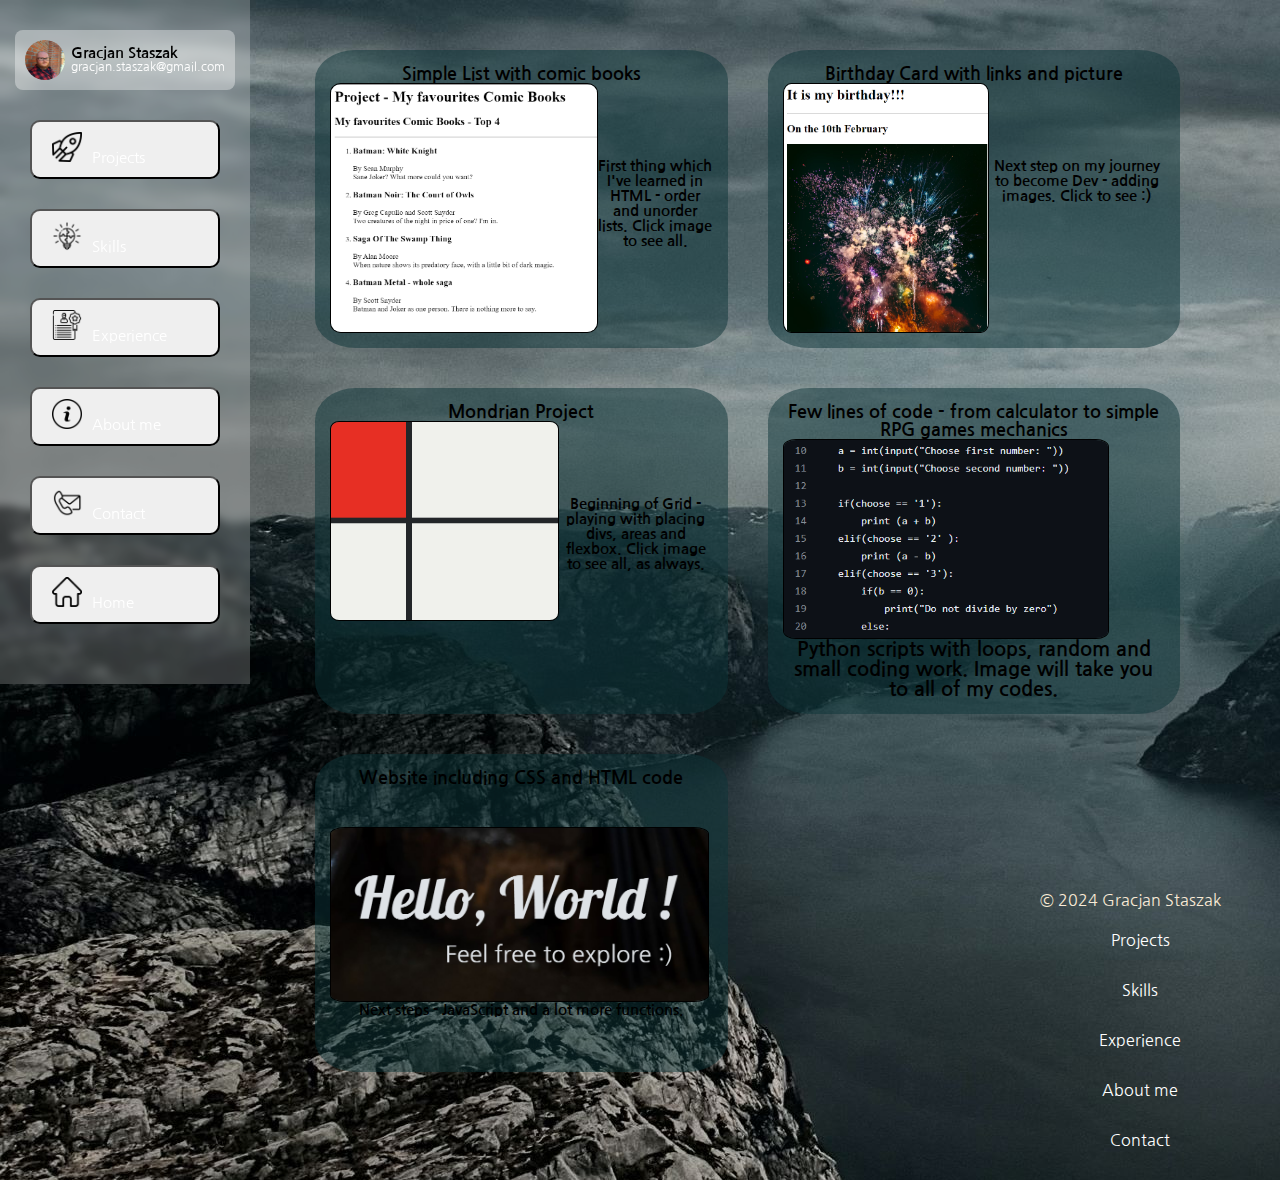
<file: subpages/Projects.html>
<!DOCTYPE html>
<html lang="en" data-bs-theme="dark">
<head>
  <meta charset="UTF-8" >
  <meta name="viewport" content="width=device-width, initial-scale=1.0">
  <link href="https://cdn.jsdelivr.net/npm/bootstrap@5.3.2/dist/css/bootstrap.min.css" rel="stylesheet" integrity="sha384-T3c6CoIi6uLrA9TneNEoa7RxnatzjcDSCmG1MXxSR1GAsXEV/Dwwykc2MPK8M2HN" crossorigin="anonymous">
  <link rel="stylesheet" href="../styling/style.css">
  <link rel="preconnect" href="https://fonts.googleapis.com">
  <link rel="preconnect" href="https://fonts.gstatic.com" crossorigin>
  <link href="https://fonts.googleapis.com/css2?family=Nanum+Gothic&display=swap" rel="stylesheet">
  <title>Projects</title>
  <style>
    body{
      background-image: url(../images/undersea.jpg);
      height:100vh;
      background-repeat: no-repeat;
      padding: auto;
      overflow-x: hidden;
    }
    .allprojects{
      display: flex;
      flex-wrap: wrap;
      justify-content: center;
      align-items: center;
      font-family: 'Nanum Gothic', sans-serif;
      text-align: center;
      padding: auto;
    }
    .projcontainer{
      display: grid;
      gap: 40px;
      grid-template-columns: 1fr 1fr;
      grid-template-rows: repeat(auto-fill, 1fr); 
      height: 100vh;
      margin-left: 265px;
      margin-right: 50px;
      padding: 50px;
      text-align:justify;
      width:fit-content;
      cursor: context-menu;
    }
    .projcontainer img{
      float: left;
      border: black 1px solid;
      border-radius: 4%;
    }
    footer{
      position: absolute;
      top: 900px;
      left: 500px;
    }
    
    footer p{
      margin-right: 20px;
      }

    .comic{
      background-color: #0B343880;
      text-align:center;
      align-items: center;
      font-size: 18px;
      padding: 15px;
      border-radius: 10%;
    }
    .birthday{
      background-color: #0B343880;
      text-align:center;
      align-items: center;
      font-size: 18px;
      padding: 15px;
      border-radius: 10%;
    }
    .mondrian{
      background-color: #0B343880;
      text-align:center;
      align-items: center;
      font-size: 18px;
      padding: 15px;
      border-radius: 10%;
    }
    .coding{
      background-color: #0B343880;
      text-align:center;
      align-items: center;
      font-size: 18px;
      padding: 15px;
      border-radius: 10%;
    }
    .website{
      background-color: #0B343880;
      text-align:center;
      align-items: center;
      font-size: 18px;
      padding: 15px;
      border-radius: 10%;
    }
    h5{
      margin-top: 75px;
    }
    h3{
      margin-top: 44px;
      font-size: 20px;
    }
    .website p{
      margin-top: 40px;
    }
    .btn {
      display: flex;
      align-items:center;
      justify-content: left;
      padding:0 20px;
      width: 200px;
      color: white;
      cursor: pointer;
      font-size: 15px;
      border-radius: 10px;
      transition-duration: 0.4s;
    }
    .btn:hover {
      background-color: rgba(255, 255, 255, 0.2);
      
    }
    .btn p{
      margin-top: 15px;
      
    }
    .btn img{
      margin-top: 10px;
      display: flex;
      align-items:flex-start;
      justify-content:flex-end;
    }
  </style>
</head>
<body>
  <div class="allprojects">
    <div class="projcontainer">
      <div class="comic">
        <h4>Simple List with comic books</h4>
        <p><a href="../projects/Comic Books ranking.html" target="_blank"><img src="../images/Fav.Comic Books.png" height="250"></a>
          <h5>First thing which I've learned in HTML - order and unorder lists. Click image to see all.</h5></p>
      </div>
      <div class="birthday">
        <h4>Birthday Card with links and picture</h4>
        <p><a href="../projects/Birthday invite.html" target="_blank"><img src="../images/btproject.png" height="250"></a>
          <h5>Next step on my journey to become Dev - adding images. Click to see :)</h5></p>
      </div>
      <div class="mondrian">
        <h4>Mondrian Project</h4>
        <p><a href="../projects/Mondrian.html" target="_blank"><img src="../images/mondrianproject.png" height="200"></a>
          <h5>Beginning of Grid - playing with placing divs, areas and flexbox. Click image to see all, as always.</h5></p>
      </div>
      <div class="coding">
        <h4>Few lines of code - from calculator to simple RPG games mechanics</h4>
        <p><a target="_blank" href="https://github.com/GracjanSt?tab=repositories"><img src="../images/partialcode.png" height="200"></a>
          <h3>Python scripts with loops, random and small coding work. Image will take you to all of my codes.</h3></p>
      </div>
      <div class="website">
        <h4>Website including CSS and HTML code</h4>
        <p><a href="../index.html"><img src="../images/website.png" height="175"></a>
          <h5>Next steps - JavaScript and a lot more functions.</h5></p>
      </div>
      <div class="footer">
      </div>
    </div>
  </div>
  <secion>
    <div class="header">
      <div class="side-nav">
          <div class="user">
            <a href="./About me.html"><img src="../images/my photo.jpg" height="40" class="user-img"></a>
            <div>
              <h2>Gracjan Staszak</h2>
              <a href="mailto:gracjan.staszak@gmail.com"><p>gracjan.staszak@gmail.com</p></a>
            </div>
          </div>
          <div class="ul">
            <ul>
              <li><button class="btn"><a href="./Projects.html"><img src="../images/icons/project.png"></a><a href="./Projects.html"><p>Projects</p></button></a></li>
              <li><button class="btn"><a href="./Skills.html"><img src="../images/icons/skills.png"></a><a href="./Skills.html"><p>Skills</p></button></a></li>
              <li><button class="btn"><a href="./Experience.html"><img src="../images/icons/experience.png"></a><a href="./Experience.html"><p>Experience</p></button></a></li>
              <li><button class="btn"><a href="./About me.html"><img src="../images/icons/info.png"></a><a href="./About me.html"><p>About me</p></button></a></li>
              <li><button class="btn"><a href="./Contact.html"><img src="../images/icons/contact-mail.png"></a><a href="./Contact.html"><p>Contact</p></button></a></li>
            </ul>
            <ul>
              <li><button class="btn"><a href="../index.html"><img src="../images/icons/home.png"></a><a href="../index.html"><p>Home</p></button></a></li>
            </ul>
          </div>
      </div>
    </div>
  </secion>
  
  <section>
    <div clas="footer">
    <footer class="py-3 my-4">
      <ul class="nav justify-content-center border-bottom pb-3 mb-3">
        <li class="nav-item"><a href="../subpages/Projects.html" class="nav-link px-2 text-body-secondary">Projects</a></li>
        <li class="nav-item"><a href="../subpages/Skills.html" class="nav-link px-2 text-body-secondary">Skills</a></li>
        <li class="nav-item"><a href="../subpages/Experience.html" class="nav-link px-2 text-body-secondary">Experience</a></li>
        <li class="nav-item"><a href="../subpages/About me.html" class="nav-link px-2 text-body-secondary">About me</a></li>
        <li class="nav-item"><a href="../subpages/Contact.html" class="nav-link px-2 text-body-secondary">Contact</a></li>
      </ul>
      <p class="text-center text-body-secondary">© 2024 Gracjan Staszak</p>
    </footer>
    </div>
  </section>
   
<script src="https://cdn.jsdelivr.net/npm/bootstrap@5.3.2/dist/js/bootstrap.bundle.min.js" integrity="sha384-C6RzsynM9kWDrMNeT87bh95OGNyZPhcTNXj1NW7RuBCsyN/o0jlpcV8Qyq46cDfL" crossorigin="anonymous"></script>
</body>
</html>
</file>
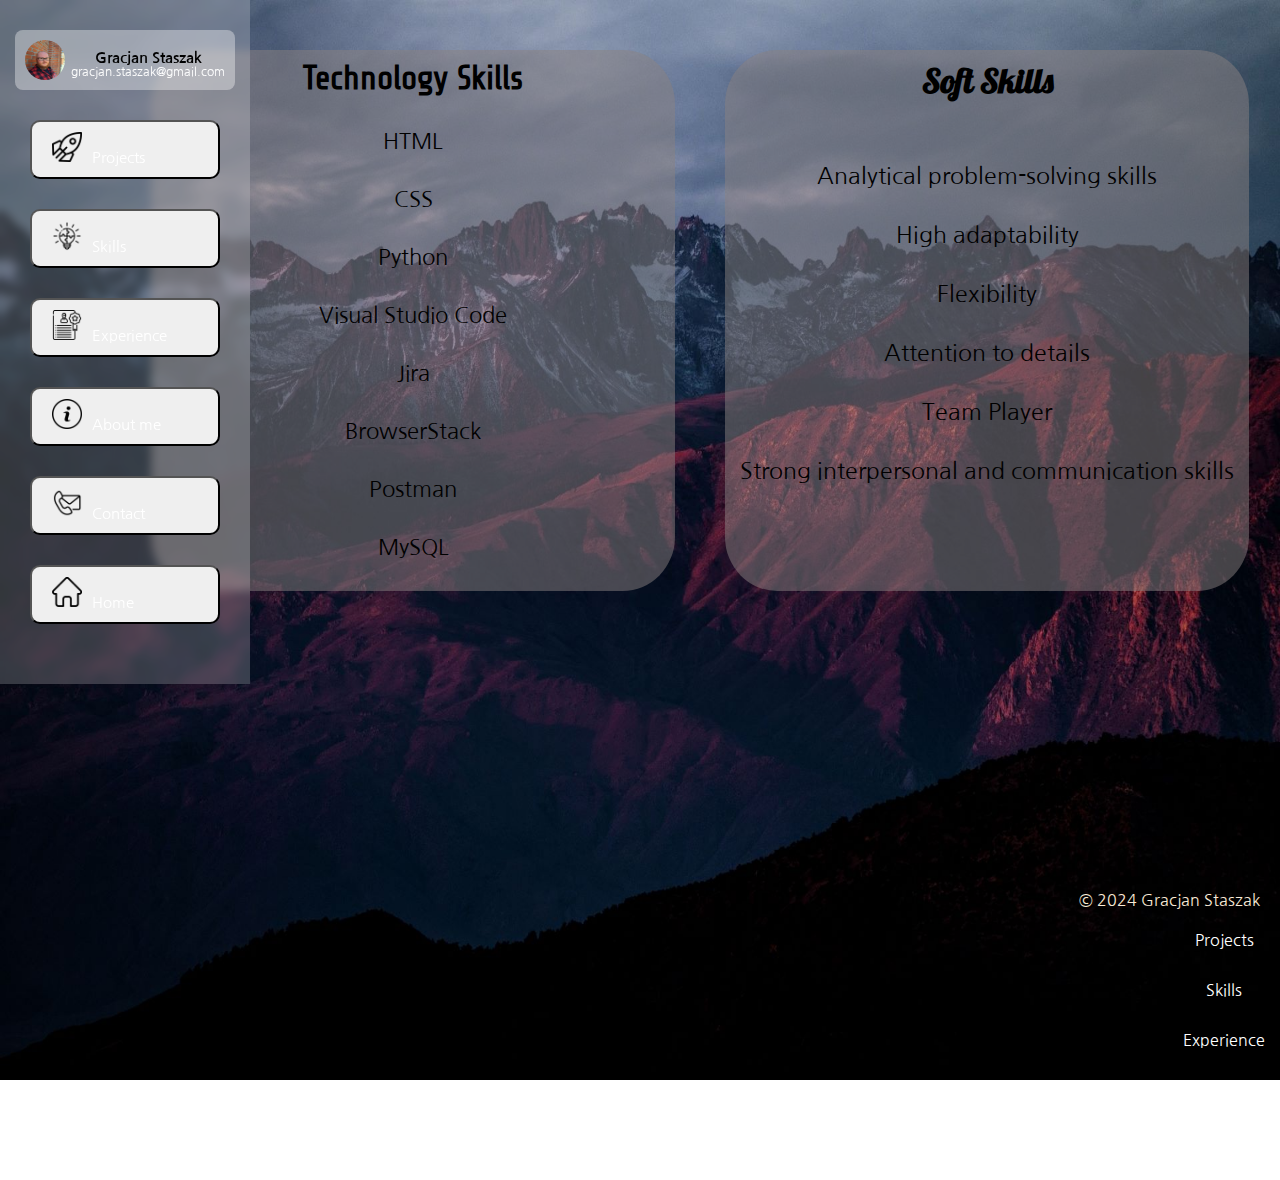
<file: subpages/Skills.html>
<!DOCTYPE html>
<html lang="en" data-bs-theme="dark">
<head>
    <meta charset="UTF-8" >
    <meta name="viewport" content="width=device-width, initial-scale=1.0">
    <link href="https://cdn.jsdelivr.net/npm/bootstrap@5.3.2/dist/css/bootstrap.min.css" rel="stylesheet" integrity="sha384-T3c6CoIi6uLrA9TneNEoa7RxnatzjcDSCmG1MXxSR1GAsXEV/Dwwykc2MPK8M2HN" crossorigin="anonymous">
    <link rel="stylesheet" href="../styling/style.css">
    <link rel="preconnect" href="https://fonts.googleapis.com">
    <link rel="preconnect" href="https://fonts.gstatic.com" crossorigin>
    <link href="https://fonts.googleapis.com/css2?family=Nanum+Gothic&display=swap" rel="stylesheet">
    <link rel="preconnect" href="https://fonts.googleapis.com">
    <link rel="preconnect" href="https://fonts.gstatic.com" crossorigin>
    <link href="https://fonts.googleapis.com/css2?family=Lobster&display=swap" rel="stylesheet">
    <link rel="preconnect" href="https://fonts.googleapis.com">
    <link rel="preconnect" href="https://fonts.gstatic.com" crossorigin>
    <link href="https://fonts.googleapis.com/css2?family=Nanum+Gothic&family=Share+Tech&display=swap" rel="stylesheet">
    <title>Skills</title>
    <style>
      body{
        background-image: url(../images/mountain.jpg);
        background-size: 100% 120%;
        height:100vh;
        background-repeat: no-repeat;
      }
      .allskill{
        display: flex;
        flex-wrap: wrap;
        justify-content: center;
        align-items: center;
      }
      .skcontainer{
        display: grid;
        gap: 50px;
        grid-template-columns: 1fr 1fr;
        grid-template-rows: 2fr 2fr; 
        height: 70vh;
        margin-top: 50px;
        margin-left: 120px;
      }
      .tskills{
        background-color: #89828280;
        border-radius: 10%;
        font-weight: 500;
        font-size: 22px;
      }
      .sfskills{
        background-color: #89828280;
        border-radius: 10%;
        font-weight: 500;
        font-size: 22px;
      }
      h2{
        margin-top: 10px;
        text-align: center;
      }
      .sfskills h2{
        font-family: 'Lobster', sans-serif;
      }
      .tskills h2{
        font-family: 'Share Tech', sans-serif;
      }
      .sfskills li{
        font-size: 23px;
        font-weight: 400;
        cursor: context-menu;
        font-family: 'Nanum Gothic', sans-serif;
      }
      .tskills li{
        cursor: context-menu;
        font-family: 'Nanum Gothic', sans-serif;
      }
      footer{
          display: flex;
          justify-content: flex-end;
          margin-right: 10px;
      }
      footer p{
          margin-right: 20px;
      }
      .btn {
      display: flex;
      align-items:center;
      justify-content: flex-start;
      padding:0 20px;
      width: 200px;
      color: white;
      cursor: pointer;
      font-size: 15px;
      border-radius: 10px;
      transition-duration: 0.4s;
    }
    .btn:hover {
      background-color: rgba(255, 255, 255, 0.2);
    }
    .btn p{
      margin-top: 15px;
    }
    .btn img{
      margin-top: 10px;
      display: flex;
      align-items:flex-start;
      justify-content:flex-end;
    }
    </style>
</head>
<body>
  <div class="allskill">
    <div class="skcontainer">
      <div class="tskills">
        <h2>Technology Skills</h2> 
          <div class="tlist">
            <ul>
                <li>HTML</li>
                <li>CSS</li>
                <li>Python</li> 
                <li>Visual Studio Code</li>
                <li>Jira</li>
                <li>BrowserStack</li>
                <li>Postman</li>
                <li>MySQL</li>
            </ul>
          </div>
        </div>  
      <div class="sfskills">
        <h2>Soft Skills</h2>
        <div class="sflist">
          <ul>
              <li></li>
              <li>Analytical problem-solving skills</li>
              <li>High adaptability</li>
              <li>Flexibility</li>
              <li>Attention to details</li>
              <li>Team Player</li>
              <li>Strong interpersonal and communication skills</li>
          </ul>
        </div>
      </div>
    </div>
  </div>
  
  <secion>
    <div class="header">
      <div class="side-nav">
          <div class="user">
            <a href="./About me.html"><img src="../images/my photo.jpg" height="40" class="user-img"></a>
            <div>
              <h2>Gracjan Staszak</h2>
              <a href="mailto:gracjan.staszak@gmail.com"><p>gracjan.staszak@gmail.com</p></a>
            </div>
          </div>
          <div class="ul">
            <ul>
              <li><button class="btn"><a href="./Projects.html"><img src="../images/icons/project.png"></a><a href="./Projects.html"><p>Projects</p></button></a></li>
              <li><button class="btn"><a href="./Skills.html"><img src="../images/icons/skills.png"></a><a href="./Skills.html"><p>Skills</p></button></a></li>
              <li><button class="btn"><a href="./Experience.html"><img src="../images/icons/experience.png"></a><a href="./Experience.html"><p>Experience</p></button></a></li>
              <li><button class="btn"><a href="./About me.html"><img src="../images/icons/info.png"></a><a href="./About me.html"><p>About me</p></button></a></li>
              <li><button class="btn"><a href="./Contact.html"><img src="../images/icons/contact-mail.png"></a><a href="./Contact.html"><p>Contact</p></button></a></li>
            </ul>
            <ul>
              <li><button class="btn"><a href="../index.html"><img src="../images/icons/home.png"></a><a href="../index.html"><p>Home</p></button></a></li>
            </ul>
          </div>
      </div>
    </div>
  </secion>
  
  <section>
    <footer class="py-3 my-4">
      <ul class="nav justify-content-center border-bottom pb-3 mb-3">
        <li class="nav-item"><a href="../subpages/Projects.html" class="nav-link px-2 text-body-secondary">Projects</a></li>
        <li class="nav-item"><a href="../subpages/Skills.html" class="nav-link px-2 text-body-secondary">Skills</a></li>
        <li class="nav-item"><a href="../subpages/Experience.html" class="nav-link px-2 text-body-secondary">Experience</a></li>
        <li class="nav-item"><a href="../subpages/About me.html" class="nav-link px-2 text-body-secondary">About me</a></li>
        <li class="nav-item"><a href="../subpages/Contact.html" class="nav-link px-2 text-body-secondary">Contact</a></li>
      </ul>
      <p class="text-center text-body-secondary">© 2024 Gracjan Staszak</p>
    </footer>
  </section>
   
<script src="https://cdn.jsdelivr.net/npm/bootstrap@5.3.2/dist/js/bootstrap.bundle.min.js" integrity="sha384-C6RzsynM9kWDrMNeT87bh95OGNyZPhcTNXj1NW7RuBCsyN/o0jlpcV8Qyq46cDfL" crossorigin="anonymous"></script>
</body>
</html>
</file>
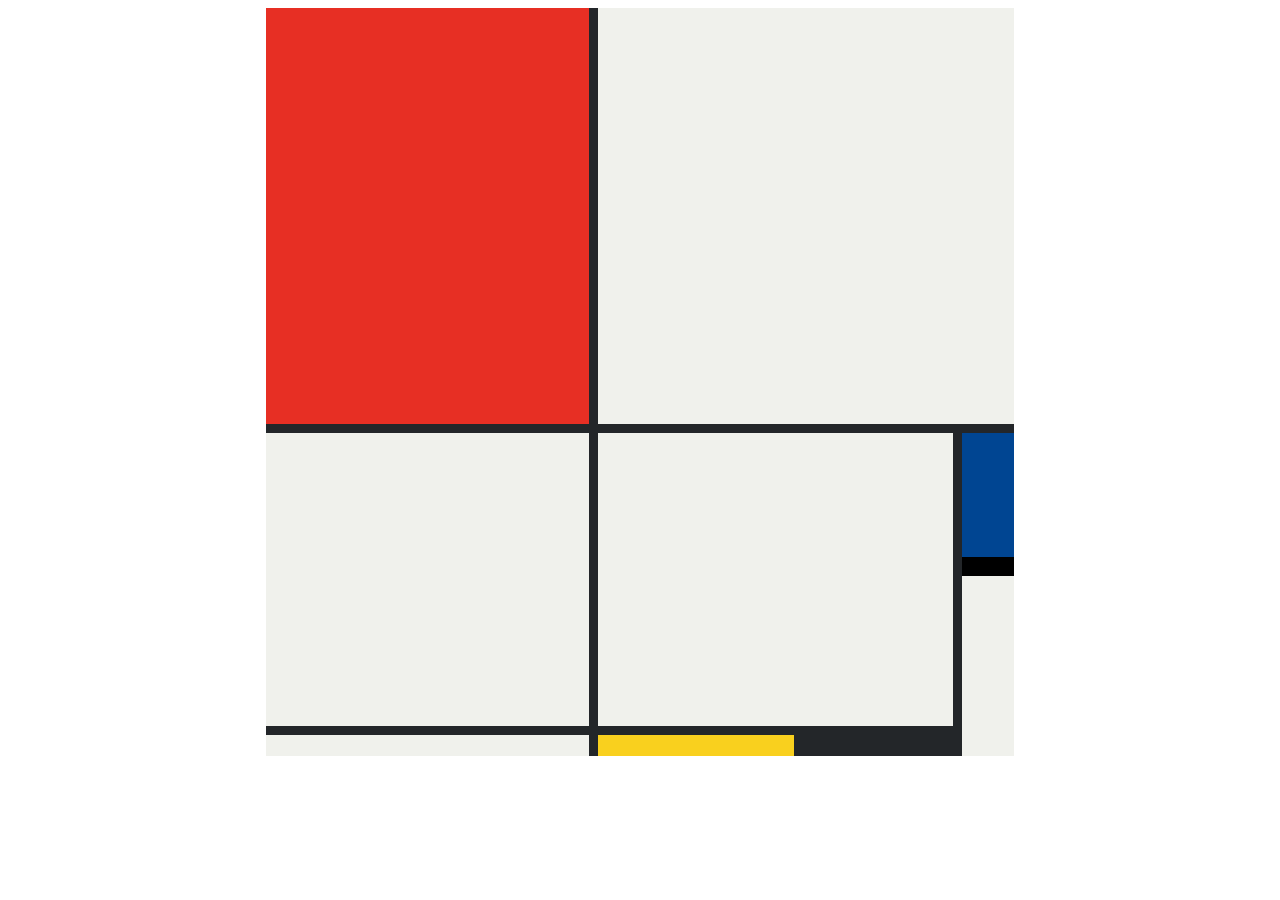
<file: website portfolio/projects/Mondrian.html>
<!DOCTYPE html>
<html lang="en">

<head>
  <meta charset="UTF-8">
  <meta name="viewport" content="width=device-width, initial-scale=1.0">
  <title>Mondrian Project</title>
  <style>
   .container{
      display: grid;
      justify-content: center;
      align-items: center;
   }
      .gridcontainer {
         display: grid;
         width: min(90vmin, 748px);
         aspect-ratio: 1 / 1;
         gap: 0;
         grid-template-rows: 414fr 140fr 155fr 20fr;
         grid-template-columns: 320fr 198fr 153fr 50fr;
    }
   .redbox{
      background-color: #E72F24;
      border-bottom: #232629 solid 9px;
      border-right: #232629 solid 9px;
   }
   .whitebox1{
      background-color: #F0F1EC;
      grid-area: 1 / 2 / 2 / 5;
      border-bottom: #232629 solid 9px;
   }
   .whitebox2{
      background-color: #F0F1EC;
      grid-area: 2 / 1 / 4 / 2;
      border-bottom: #232629 solid 9px;
      border-right: #232629 solid 9px;
   }
   .whitebox3{
      background-color: #F0F1EC;
      grid-area: 2 / 2 / 4 / 4;
      border-right: #232629 solid 9px;
      border-bottom: #232629 solid 9px;
   }
   .whitebox4{
      background-color: #F0F1EC;
      border-right: #232629 solid 9px;
   }
   .whitebox5{
      background-color: #F0F1EC;
      grid-area: 3 / 4 / 5 / 5;
   }
   .bluebox{
      background-color: #004592;
      border-bottom: 19px solid black;
   }
   .blackbox{
      background-color: #232629 ;
   }
   .yellowbox{
      background-color: #F9D01E;
      border-right: #232629 solid 9px;
   }
  </style>
</head>

<body>
  <div class="container">
    <div class="gridcontainer">
      <div class="redbox"></div>
      <div class="whitebox1"></div>
      <div class="whitebox2"></div>
      <div class="whitebox3"></div>
      <div class="bluebox"></div>
      <div class="whitebox4"></div>
      <div class="whitebox5"></div>
      <div class="yellowbox"></div>
      <div class="blackbox"></div>
    </div>
  </div>
</body>

</html>
</file>
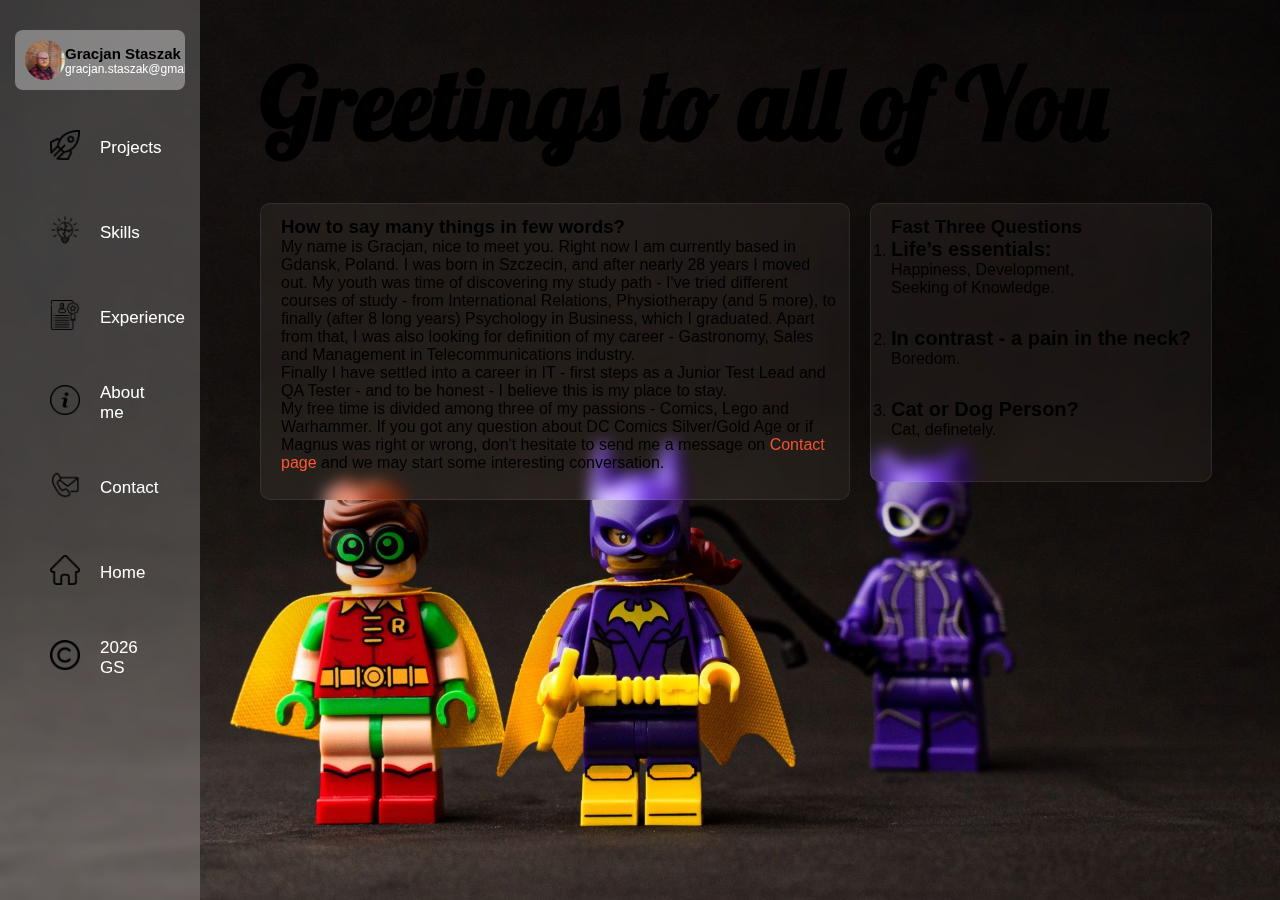
<file: website portfolio/subpages/About me.html>
<!DOCTYPE html>
<html lang="en" data-bs-theme="dark">
<head>
    <meta charset="UTF-8" >
    <meta name="viewport" content="width=device-width, initial-scale=1.0">
    <link href="https://cdn.jsdelivr.net/npm/bootstrap@5.3.2/dist/css/bootstrap.min.css" rel="stylesheet" integrity="sha384-T3c6CoIi6uLrA9TneNEoa7RxnatzjcDSCmG1MXxSR1GAsXEV/Dwwykc2MPK8M2HN" crossorigin="anonymous">
    <link rel="stylesheet" href="../styling/style.css">
    <link rel="preconnect" href="https://fonts.googleapis.com">
    <link rel="preconnect" href="https://fonts.gstatic.com" crossorigin>
    <link href="https://fonts.googleapis.com/css2?family=Nanum+Gothic&display=swap" rel="stylesheet">
    <link rel="preconnect" href="https://fonts.googleapis.com">
    <link rel="preconnect" href="https://fonts.gstatic.com" crossorigin>
    <link href="https://fonts.googleapis.com/css2?family=Lobster&display=swap" rel="stylesheet">
    <title>About me</title>
    <style>
      .abcontainer > h2{
        display: grid;
        grid-column: span 2;
        font-size: 100px;
        font-family: 'Lobster', sans-serif;
      }
      .abcontainer{
        display: grid;
        flex-wrap: wrap;
        gap: 20px;
        padding: 40px;
        grid-template-columns: 1fr 1fr;
        grid-template-rows: auto;
        font-family: 'Lobster', sans-serif;
        min-height: 60vh;
      }
      .flcontainer{
        display: flex;
        flex-wrap: wrap;
        justify-content: center;
        align-items: center;
        width: 100%;
        margin-left: var(--content-offset);
      }
      .firstpart,
      .secondpart{
        background: rgba(255, 255, 255, 0.04);
        border: 1px solid rgba(255, 255, 255, 0.08);
        box-shadow: 0 8px 204px rgba(0, 0, 0, 0.45);
        border-radius: 10px;
        padding: 12px 10px 0px 20px;
        backdrop-filter: blur(8px) saturate(120%);
        -webkit-backdrop-filter: blur(8px) saturate(120%);
        overflow: hidden;
        }
        .secondpart{
          /* box sized to content, not full column */
          display: inline-block;
          width: -moz-fit-content;
          width: fit-content;
          max-width: 90%;
          vertical-align: top;
          text-align: left;
          justify-self: start;
          align-self: start; /* prevent grid from stretching the item to full row height */
          box-sizing: border-box;
          padding: 12px 20px; /* smaller vertical padding so height matches text more closely */
        }

        @media (max-width: 600px) {
          .secondpart{
            display: block;
            width: 100%;
            box-sizing: border-box;
          }
        }
      h4{
        font-size: 20px;
      }

      h3{
        font-family: 'Source Sans 3', sans-serif;
      }

      p{
        font-family: 'Source Sans 3', sans-serif;
      }

      ol li{
        margin-bottom: 30px;
      }
      body{
        background-image: url(../images/backgroudleg.jpg);
        width: auto;
        min-height:100vh;
        object-fit: cover;
        object-position: bottom;
        background-size: cover;
        overflow-x: hidden;
      }
      footer{
        display: flex;
        justify-content: flex-end;
        margin-right: 10px;
      }
      footer p{
        margin-right: 20px;
      }
      .btn {
      display: flex;
      align-items:center;
      justify-content: left;
      padding:0 20px;
      width: 200px;
      color: white;
      cursor: pointer;
      font-size: 15px;
      border-radius: 10px;
      transition-duration: 0.4s;
    }
    .btn:hover {
      background-color: rgba(255, 255, 255, 0.2);
      
    }
    .btn p{
      margin-top: 15px;
      
    }
    .btn img{
      margin-top: 10px;
      display: flex;
      align-items:flex-start;
      justify-content:flex-end;
    }
    </style>
</head>
<body>
  <div class="flcontainer">
    <div class="abcontainer">
      <h2>Greetings to all of You</h2>
      <div class="firstpart">
        <h3>How to say many things in few words?</h3>
        <p>
          My name is Gracjan, nice to meet you. Right now I am currently based in Gdansk, Poland. I was born in Szczecin, and after nearly 28 years I moved out.
          My youth was time of discovering my study path - I've tried different courses of study - from International Relations, Physiotherapy (and 5 more), 
          to finally (after 8 long years) Psychology in Business, which I graduated. 
          Apart from that, I was also looking for definition of my career - Gastronomy, Sales and Management in Telecommunications industry.<br/>
          Finally I have settled into a career in IT - first steps as a Junior Test Lead and QA Tester - and to be honest - I believe this is my place to stay.
        </p>
        <p>
          My free time is divided among three of my passions - Comics, Lego and Warhammer. 
          If you got any question about DC Comics Silver/Gold Age or if Magnus was right or wrong, don't hesitate to send me a message on
          <a href="./Contact.html"style="color: #FF5733;">Contact page</a> and we may start some interesting conversation. <br/>
        </p>
      </div>
      <div class="secondpart">
        <h3>Fast Three Questions</h3>
        <ol>
          <li>
            <h4>Life’s essentials:</h4>
            Happiness, Development, <br> Seeking of Knowledge.
          </li>
          <li>
            <h4>In contrast - a pain in the neck?</h4>
            Boredom.
          </li>
          <li>
            <h4>Cat or Dog Person?</h4>
            Cat, definetely.
          </li>
        </ol>
        </div>
    </div>
  </div>
  
  <secion>
    <div class="header">
      <div class="side-nav">
          <div class="user">
            <a href="./About me.html"><img src="../images/my photo.jpg" height="40" class="user-img"></a>
            <div>
              <h2>Gracjan Staszak</h2>
              <a href="mailto:gracjan.staszak@gmail.com"><p>gracjan.staszak@gmail.com</p></a>
            </div>
          </div>
          <div class="ul">
            <ul>
              <li><a class="btn" href="./Projects.html"><img src="../images/icons/project.png" alt="Projects"><span>Projects</span></a></li>
              <li><a class="btn" href="./Skills.html"><img src="../images/icons/skills.png" alt="Skills"><span>Skills</span></a></li>
              <li><a class="btn" href="./Experience.html"><img src="../images/icons/experience.png" alt="Experience"><span>Experience</span></a></li>
              <li><a class="btn" href="./About me.html"><img src="../images/icons/info.png" alt="About me"><span>About me</span></a></li>
              <li><a class="btn" href="./Contact.html"><img src="../images/icons/contact-mail.png" alt="Contact"><span>Contact</span></a></li>
            </ul>
            <ul>
              <li><a class="btn" href="../index.html"><img src="../images/icons/home.png" alt="Home"><span>Home</span></a></li>
              <li><a class="btn" href="#"><img src="../images/icons/copyright.png" alt="Copy"><span>2026 GS</span></a></li>
            </ul>
          </div>
      </div>
    </div>
  </secion>
<!--
  <section>
    <footer class="py-3 my-4">
      <ul class="footer-nav nav justify-content-center border-bottom pb-0 mb-3">
        <li class="nav-item"><a href="../subpages/Projects.html" class="nav-link px-2 text-body-secondary">Projects</a></li>
        <li class="nav-item"><a href="../subpages/Skills.html" class="nav-link px-2 text-body-secondary">Skills</a></li>
        <li class="nav-item"><a href="../subpages/Experience.html" class="nav-link px-2 text-body-secondary">Experience</a></li>
        <li class="nav-item"><a href="../subpages/About me.html" class="nav-link px-2 text-body-secondary">About me</a></li>
        <li class="nav-item"><a href="../subpages/Contact.html" class="nav-link px-2 text-body-secondary">Contact</a></li>
      </ul>
      <div class="footer-right">
        <p class="footer-copyright text-right text-body-secondary">© 2026 Gracjan Staszak</p>
      </div>
    </footer>
  </section>
-->
<script src="https://cdn.jsdelivr.net/npm/bootstrap@5.3.2/dist/js/bootstrap.bundle.min.js" integrity="sha384-C6RzsynM9kWDrMNeT87bh95OGNyZPhcTNXj1NW7RuBCsyN/o0jlpcV8Qyq46cDfL" crossorigin="anonymous"></script>
</body>
</html>
</file>
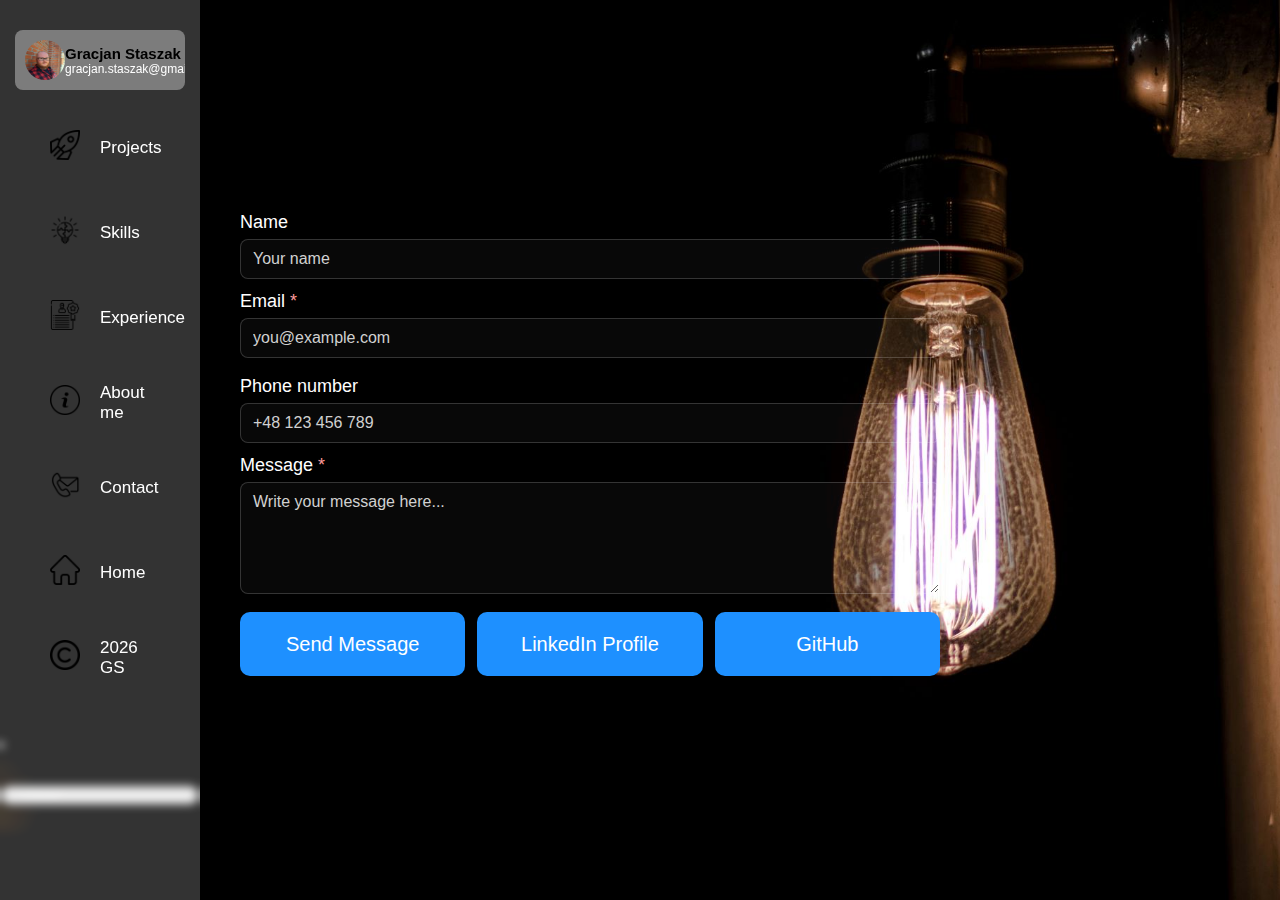
<file: website portfolio/subpages/Contact.html>
<!DOCTYPE html>
<html lang="en" data-bs-theme="dark">
<head>
  <meta charset="UTF-8" >
  <meta name="viewport" content="width=device-width, initial-scale=1.0">
  <link href="https://cdn.jsdelivr.net/npm/bootstrap@5.3.2/dist/css/bootstrap.min.css" rel="stylesheet" integrity="sha384-T3c6CoIi6uLrA9TneNEoa7RxnatzjcDSCmG1MXxSR1GAsXEV/Dwwykc2MPK8M2HN" crossorigin="anonymous">
  <link rel="stylesheet" href="../styling/style.css">
  <link rel="preconnect" href="https://fonts.googleapis.com">
  <link rel="preconnect" href="https://fonts.gstatic.com" crossorigin>
  <link href="https://fonts.googleapis.com/css2?family=Nanum+Gothic&display=swap" rel="stylesheet">
  <link rel="preconnect" href="https://fonts.googleapis.com">
  <link rel="preconnect" href="https://fonts.gstatic.com" crossorigin>
  <link href="https://fonts.googleapis.com/css2?family=Lobster&display=swap" rel="stylesheet">
  <link rel="stylesheet" href="https://cdnjs.cloudflare.com/ajax/libs/font-awesome/4.7.0/css/font-awesome.min.css">
  <title>Contact</title>
  <style>
    .contactcontainer{
      display: flex;
      justify-content: center;
      align-items: center;
      padding: 40px 20px;
      flex-direction: column;
      width: calc(100% - var(--content-offset) - 40px);
      max-width: 850px;
      margin-right: calc(100% - var(--content-offset) - 40px);
      font-size: 20px;
      font-family: 'Nanum Gothic', sans-serif;
    }
    body{
      background-image: url(../images/contact.img.jpg);
      background-size: cover;
        background-position: center;
        min-height:100vh;
        background-repeat: no-repeat;
    }
    .contactcontainer h2{
      font-family: 'Lobster', sans-serif;
      font-size: 75px;
      margin-top: 60px;
    }
    footer{
      display: flex;
      justify-content: flex-end;
      margin-right: 10px;
      }
    footer p{
      margin-right: 20px;
      }
    .btn2 {
      background-color: DodgerBlue;
      border: none;
      color: white;
      padding: 12px 30px;
      cursor: pointer;
      font-size: 20px;
      border-radius: 10px;
    }
    .btn2:hover {
      background-color: green;
    }
    .btn {
      display: flex;
      align-items:center;
      justify-content: left;
      padding:0 20px;
      width: 200px;
      color: white;
      cursor: pointer;
      font-size: 15px;
      border-radius: 10px;
      transition-duration: 0.4s;
    }
    .btn:hover {
      background-color: rgba(255, 255, 255, 0.2);
      
    }
    .btn p{
      margin-top: 15px;
      
    }
    .btn img{
      margin-top: 10px;
      display: flex;
      align-items:flex-start;
      justify-content:flex-end;
    }
  </style>
</head>
<body>
  <div class="contactcontainer">
    <h2>Contact Me</h2>
    <form id="contactForm" class="contact-form" method="POST" action="https://formspree.io/f/xqardzkq" novalidate>
      <div class="form-row">
        <label for="name">Name</label>
        <input type="text" id="name" name="name" placeholder="Your name">
      </div>
      <div class="form-row">
        <label for="email">Email <span class="required">*</span></label>
        <input type="email" id="email" name="email" placeholder="you@example.com" required>
        <div class="error-message" id="emailError" aria-live="polite"></div>
      </div>
      <div class="form-row">
        <label for="phone">Phone number</label>
        <input type="tel" id="phone" name="phone" placeholder="+48 123 456 789">
      </div>
      <div class="form-row">
        <label for="message">Message <span class="required">*</span></label>
        <textarea id="message" name="message" rows="5" placeholder="Write your message here..." required></textarea>
        <div class="error-message" id="messageError" aria-live="polite"></div>
      </div>
      <div class="form-row buttons-row">
        <button type="submit" class="btn2 submit-btn">Send Message</button>
        <a href="https://www.linkedin.com/in/gracjan-staszak/" target="_blank" class="btn2 submit-btn">LinkedIn Profile</a>
        <a href="http://www.github.com/GracjanSt?tab=repositories" target="_blank" class="btn2 submit-btn">GitHub</a>
      </div>
    </form>
  </div>
  
  <secion>
    <div class="header">
      <div class="side-nav">
          <div class="user">
            <a href="./About me.html"><img src="../images/my photo.jpg" height="40" class="user-img"></a>
            <div>
              <h2>Gracjan Staszak</h2>
              <a href="mailto:gracjan.staszak@gmail.com"><p>gracjan.staszak@gmail.com</p></a>
            </div>
          </div>
          <div class="ul">
            <ul>
              <li><a class="btn" href="./Projects.html"><img src="../images/icons/project.png" alt="Projects"><span>Projects</span></a></li>
              <li><a class="btn" href="./Skills.html"><img src="../images/icons/skills.png" alt="Skills"><span>Skills</span></a></li>
              <li><a class="btn" href="./Experience.html"><img src="../images/icons/experience.png" alt="Experience"><span>Experience</span></a></li>
              <li><a class="btn" href="./About me.html"><img src="../images/icons/info.png" alt="About me"><span>About me</span></a></li>
              <li><a class="btn" href="./Contact.html"><img src="../images/icons/contact-mail.png" alt="Contact"><span>Contact</span></a></li>
            </ul>
            <ul>
              <li><a class="btn" href="../index.html"><img src="../images/icons/home.png" alt="Home"><span>Home</span></a></li>
              <li><a class="btn" href="#"><img src="../images/icons/copyright.png" alt="Copy"><span>2026 GS</span></a></li>
            </ul>
          </div>
      </div>
    </div>
  </secion>
  <!--
  <section>
    <footer class="py-3 my-4">
      <ul class="footer-nav nav justify-content-center border-bottom pb-0 mb-3">
        <li class="nav-item"><a href="../subpages/Projects.html" class="nav-link px-2 text-body-secondary">Projects</a></li>
        <li class="nav-item"><a href="../subpages/Skills.html" class="nav-link px-2 text-body-secondary">Skills</a></li>
        <li class="nav-item"><a href="../subpages/Experience.html" class="nav-link px-2 text-body-secondary">Experience</a></li>
        <li class="nav-item"><a href="../subpages/About me.html" class="nav-link px-2 text-body-secondary">About me</a></li>
        <li class="nav-item"><a href="../subpages/Contact.html" class="nav-link px-2 text-body-secondary">Contact</a></li>
      </ul>
      <div class="footer-right">
        <p class="footer-copyright text-right text-body-secondary">© 2026 Gracjan Staszak</p>
      </div>
    </footer>
  </section>
-->
<script src="https://cdn.jsdelivr.net/npm/bootstrap@5.3.2/dist/js/bootstrap.bundle.min.js" integrity="sha384-C6RzsynM9kWDrMNeT87bh95OGNyZPhcTNXj1NW7RuBCsyN/o0jlpcV8Qyq46cDfL" crossorigin="anonymous"></script>
<div class="modal fade" id="confirmationModal" tabindex="-1" aria-labelledby="confirmationModalLabel" aria-hidden="true">
  <div class="modal-dialog modal-dialog-centered">
    <div class="modal-content">
      <div class="modal-header">
        <h5 class="modal-title" id="confirmationModalLabel">Message sent</h5>
        <button type="button" class="btn-close" data-bs-dismiss="modal" aria-label="Close"></button>
      </div>
      <div class="modal-body">
        I've got your message, will respond as soon as possible.<br>
        Have a nice day!
      </div>
      <div class="modal-footer">
        <button type="button" class="btn btn-secondary d-flex align-items-center justify-content-center" data-bs-dismiss="modal">Close</button>
      </div>
    </div>
  </div>
</div>

<script>
(function(){
  const form = document.getElementById('contactForm');
  const emailInput = document.getElementById('email');
  const messageInput = document.getElementById('message');
  const emailError = document.getElementById('emailError');
  const messageError = document.getElementById('messageError');
  const defaultRecipient = 'gracjan.staszak@gmail.com';
  const modalEl = document.getElementById('confirmationModal');

  function clearErrors(){
    emailError.textContent = '';
    messageError.textContent = '';
  }

  async function submitFormAjax(form){
    const action = form.getAttribute('action');
    const formData = new FormData(form);
    try {
      const resp = await fetch(action, {
        method: 'POST',
        body: formData,
        headers: { 'Accept': 'application/json' }
      });
      if (resp.ok) return { success: true };
      const data = await resp.json().catch(()=>null);
      return { success: false, data };
    } catch (err) {
      return { success: false, error: err };
    }
  }

  form.addEventListener('submit', async function(e){
    e.preventDefault();
    clearErrors();
    let hasError = false;
    const emailVal = emailInput.value.trim();
    const messageVal = messageInput.value.trim();

    if (!emailVal) {
      emailError.textContent = 'Email is required.';
      hasError = true;
    } else if (!/^[^\s@]+@[^\s@]+\.[^\s@]+$/.test(emailVal)) {
      emailError.textContent = 'Please enter a valid email address.';
      hasError = true;
    }

    if (!messageVal) {
      messageError.textContent = 'Message is required.';
      hasError = true;
    }

    if (hasError) {
      return false;
    }

    if (form.getAttribute('action')) {
      const result = await submitFormAjax(form);
      if (result.success) {
        const modal = new bootstrap.Modal(modalEl);
        modal.show();
        form.reset();
      } else {
        messageError.textContent = 'There was a problem sending your message. Please try again later.';
      }
      return false;
    }

    const name = document.getElementById('name').value.trim() || 'Website visitor';
    const phone = document.getElementById('phone').value.trim() || '';
    const subject = `Contact from ${name}`;
    const bodyLines = [
      `Name: ${name}`,
      `Email: ${emailVal}`,
      `Phone: ${phone}`,
      '',
      messageVal
    ];
    const mailto = `mailto:${defaultRecipient}?subject=${encodeURIComponent(subject)}&body=${encodeURIComponent(bodyLines.join('\n'))}`;
    window.location.href = mailto;
  });
})();
</script>
</body>
</html>
</file>
<file: styling/style.css>
footer{
    display:flex;
    flex-direction: row;
    flex-wrap: wrap;
    justify-content: center;
    align-items: center;
    width:100%;
    height: 0px;
    position:absolute;
    bottom:0;
    left:0;
    color: antiquewhite;
}
footer p{
    display:flex;
    flex-wrap: wrap;
    justify-content: flex-start;
    align-items: flex-start;
    position:absolute;
}
*{
    margin:0;
    padding:0;
    box-sizing: border-box;
    font-family: 'Nanum Gothic', sans-serif;
}

.side-nav{
    width: 90px;
    height: fit-content;
    position: fixed;
    top: 0;
    left: 0;
    padding: 30px 15px;
    background: rgba(255, 255, 255, 0.2);
    backdrop-filter: blur(5px); 
    display: flex;
    justify-content: space-between;
    flex-direction: column;
    transition: width 0.5s;
}
.user{
    display: flex;
    align-items: center;
    justify-content: space-between;
    width: 60px;
    font-size: 12px;
    padding: 10px;
    border-radius: 8px;
    margin-left: auto;
    margin-right: auto;
    overflow: hidden;
}
.user div{
    display: none;
}
.user h2{
    font-size: 15px;
    font-weight: 600;
    white-space: nowrap;
}
.user-img{
    display: flex;
    justify-content: space-between;
    width: 40px;
    border-radius: 50%;
    margin: auto;
}
.check-mark-img{
    width: 20px;
    display: none;
}
ul{
    list-style: none;
    padding: 0 15px;
}
ul li{
    margin: 30px 0; 
    display: flex;
    align-items: center;
    justify-content: center;
    cursor: pointer;
}
ul img{
    margin-bottom: 15px;
  }
ul li img{
    width: 30px;
    margin-right: 0px;
}
ul li p{
    white-space:nowrap;
    display:none;
}
.side-nav:hover{
    width:250px;
}
.side-nav:hover .user div{
    display: block;  
}
.side-nav:hover .user{
    width: 100%;
    background: rgba(255, 255, 255, 0.2);
    backdrop-filter: blur(5px);
}

.side-nav:hover .user-img{
    margin: 0;
    justify-content: space-around;
}
.side-nav:hover ul li p{
    display: block;
}
.side-nav:hover ul li img{
    margin-right: 10px;
}
.side-nav:hover ul li{
    justify-content: flex-start;
}
a {
    text-decoration: none;
    color: white;
}
h1{
    font-family: 'Lobster', sans-serif;
}
p{
    font-family: 'Nanum Gothic', sans-serif;
}
h2{
    font-family: 'Nanum Gothic', sans-serif;
}
</file>
<file: website portfolio/styling/style.css>
.footer-nav {
    display: flex;
    justify-content: flex-end;
    width: auto;
    margin-right: 20px;
    margin-bottom: 0px;
    padding-bottom: 0px;
}
.footer-copyright {
    display: flex;
    justify-content: flex-end;
    align-items: center;
    margin: 0 20px 2px 0;
    padding: 0px;
}
footer {
    display: flex;
    flex-direction: column;
    flex-wrap: nowrap;
    justify-content: flex-end;
    align-items: flex-end;
    width: auto;
    height: auto;
    position: fixed;
    bottom: 0;
    right: 0;
    color: antiquewhite;
    z-index: 0;
}
footer p {
    display: flex;
    justify-content: flex-end;
    align-items: center;
    margin: 0 2px 0;
    padding: 0;
}
footer ul.nav {
    display: flex;
    justify-content: flex-end;
    width: auto;
    margin-right: 20px;
    margin-bottom: 0px;
    padding-bottom: 0px;
}

*{
    margin:0;
    padding:0;
    box-sizing: border-box;
    font-family: 'Source Sans 3', sans-serif;
}

:root{
    --side-nav-width: 90px;
    --side-nav-expanded-width: 250px;
    --content-offset: 265px; /* default left offset for main content */
}

.side-nav{
    width: var(--side-nav-width);
    height: 100vh;
    position: fixed;
    top: 0;
    left: 0;
    padding: 30px 15px 70px 15px;
    background: rgba(255, 255, 255, 0.2);
    backdrop-filter: blur(5px); 
    display: flex;
    justify-content: flex-start;
    flex-direction: column;
    transition: width 0.5s;
}
.user{
    display: flex;
    align-items: center;
    justify-content: space-between;
    width: 60px;
    font-size: 12px;
    padding: 10px;
    border-radius: 8px;
    margin-left: auto;
    margin-right: auto;
    overflow: hidden;
}
.user div{
    display: none;
}
.user h2{
    font-size: 15px;
    font-weight: 600;
    white-space: nowrap;
}
.user-img{
    display: flex;
    justify-content: space-between;
    width: 40px;
    border-radius: 50%;
    margin: auto;
}
.check-mark-img{
    width: 20px;
    display: none;
}
ul{
    list-style: none;
    padding: 0 15px;
}
ul li{
    margin: 30px 0; 
    display: flex;
    align-items: center;
    justify-content: center;
    cursor: pointer;
}
ul img{
    margin-bottom: 15px;
  }
ul li img{
    width: 30px;
    margin-right: 0px;
}
ul li p{
    white-space:nowrap;
    display:none;
}
.side-nav:hover{
    width: var(--side-nav-expanded-width);
    height: 100vh;
}
.side-nav:hover .user div{
    display: block;  
}
.side-nav:hover .user{
    width: 100%;
    background: rgba(255, 255, 255, 0.2);
    backdrop-filter: blur(5px);
}

.side-nav:hover .user-img{
    margin: 0;
    justify-content: space-around;
}
.side-nav:hover ul li p{
    display: block;
}

.side-nav .btn span{
    display: none;
}
.side-nav:hover .btn span{
    display: inline-block;
    margin-left: 10px;
}
.side-nav:hover ul li img{
    margin-right: 10px;
}
.side-nav:hover ul li{
    justify-content: flex-start;
}
a {
    text-decoration: none;
    color: white;
}
h1{
    font-family: 'Lobster', sans-serif;
}
p{
    font-family: 'Source Sans 3', sans-serif;
}
h2{
    font-family: 'Source Sans 3', sans-serif;
}

.contact-form{
    margin-top: 18px;
    margin-left: var(--content-offset);
    margin-right: auto;
    width: 100%;
    max-width: 700px;
    display: flex;
    flex-direction: column;
    gap: 12px;
}
.contact-form .form-row{ display:flex; flex-direction:column; }
.contact-form label{ color: white; margin-bottom: 6px; font-size: 18px; }
.contact-form input[type="text"],
.contact-form input[type="email"],
.contact-form input[type="tel"],
.contact-form textarea{
    padding: 10px 12px;
    border-radius: 8px;
    border: 1px solid rgba(255,255,255,0.18);
    background: rgba(255,255,255,0.03);
    color: white;
    font-size: 16px;
}
.contact-form input::placeholder, .contact-form textarea::placeholder{ color: #d1d1d1; }
.contact-form textarea{ resize: vertical; }
.contact-form .required{ color: #ff9b9b; }
.contact-form .error-message{ color: #ffb3b3; font-size: 14px; margin-top: 6px; }
.contact-form .submit-btn{ width: 100%; height: 64px; display: flex; align-items: center; justify-content: center; padding: 0; }
.contact-form .buttons-row{ flex-direction: row; gap: 12px; align-items: center; }
.contact-form .buttons-row a.btn2{ text-decoration: none; }
.contact-form .form-note{ color: #dcdcdc; font-size: 13px; margin-top: 6px; }

/* Ensure consistent font sizes for navbar (side-nav) and footer across all pages */
.side-nav .btn,
.side-nav .btn span,
.side-nav ul li,
.side-nav ul li a{
    font-size: 17px;
}

.footer-nav .nav-link,
footer p,
.footer-nav li{
    font-size: 17px;
}

.footer-right{
    width:100%;
    display:flex;
    justify-content:flex-end;
    margin-right: 100px;
}

@media (max-width: 1024px){
    .footer-right{ margin-right: 20px; }
}


/* Responsive rules for 15" and smaller screens */
@media (max-width: 1440px) {
    :root{ --side-nav-width: 80px; --side-nav-expanded-width: 220px; --content-offset: 240px; }
    .contact-form{ margin-left: var(--content-offset); }
}

@media (max-width: 1366px) {
    :root{ --side-nav-width: 72px; --side-nav-expanded-width: 200px; --content-offset: 220px; }
    .contact-form{ margin-left: var(--content-offset); }
    .side-nav .btn, .side-nav ul li, .footer-nav .nav-link{ font-size: 16px; }
}

@media (max-width: 1200px) {
    :root{ --side-nav-width: 64px; --side-nav-expanded-width: 200px; --content-offset: 200px; }
    .contact-form{ margin-left: var(--content-offset); max-width: 620px; }
    .side-nav{ padding: 20px 10px 60px 10px; }
    .user{ width: 52px; }
}

/* Smaller laptops / tablets: collapse content offsets and make footer flow normally */
@media (max-width: 1024px) {
    :root{ --side-nav-width: 56px; --side-nav-expanded-width: 180px; --content-offset: 72px; }
    .contact-form{ margin-left: var(--content-offset); max-width: 620px; }
    /* Many pages set margin-left inline; ensure we override for common containers */
    .projcontainer, .skcontainer, .abcontainer, .flcontainer, .expcontainer, .allprojects, .allskill, .allexp, .welcomecontainer{ margin-left: var(--content-offset) !important; margin-right: 20px !important; padding: 20px !important; }
    footer{ position: static; width: 100%; margin-top: 20px; }
    footer p{ margin-right: 20px; }
    .side-nav:hover{ width: var(--side-nav-expanded-width); }
}

@media (max-width: 768px) {
    :root{ --side-nav-width: 50px; --side-nav-expanded-width: 160px; --content-offset: 64px; }
    .contact-form{ margin-left: var(--content-offset); width: calc(100% - var(--content-offset)); max-width: none; padding: 0 16px; }
    .projcontainer, .skcontainer, .abcontainer, .flcontainer, .expcontainer, .allprojects, .allskill, .allexp, .welcomecontainer{ margin-left: var(--content-offset) !important; margin-right: 12px !important; padding: 12px !important; }
    .side-nav{ height: 100vh; }
    .side-nav .btn span, .side-nav:hover .btn span{ display: none !important; }
    .side-nav:hover ul li img{ margin-right: 0 !important; }
    .footer-nav{ flex-wrap: wrap; }
}

@media (max-width: 420px) {
    :root{ --side-nav-width: 48px; --side-nav-expanded-width: 140px; --content-offset: 56px; }
    .contact-form{ margin-left: var(--content-offset); width: calc(100% - var(--content-offset)); padding: 0 10px; }
    .side-nav{ width: var(--side-nav-width); }
    .side-nav:hover{ width: var(--side-nav-width); }
    .user div{ display: none !important; }
    .footer-nav .nav-link{ font-size: 15px; }
}
</file>
